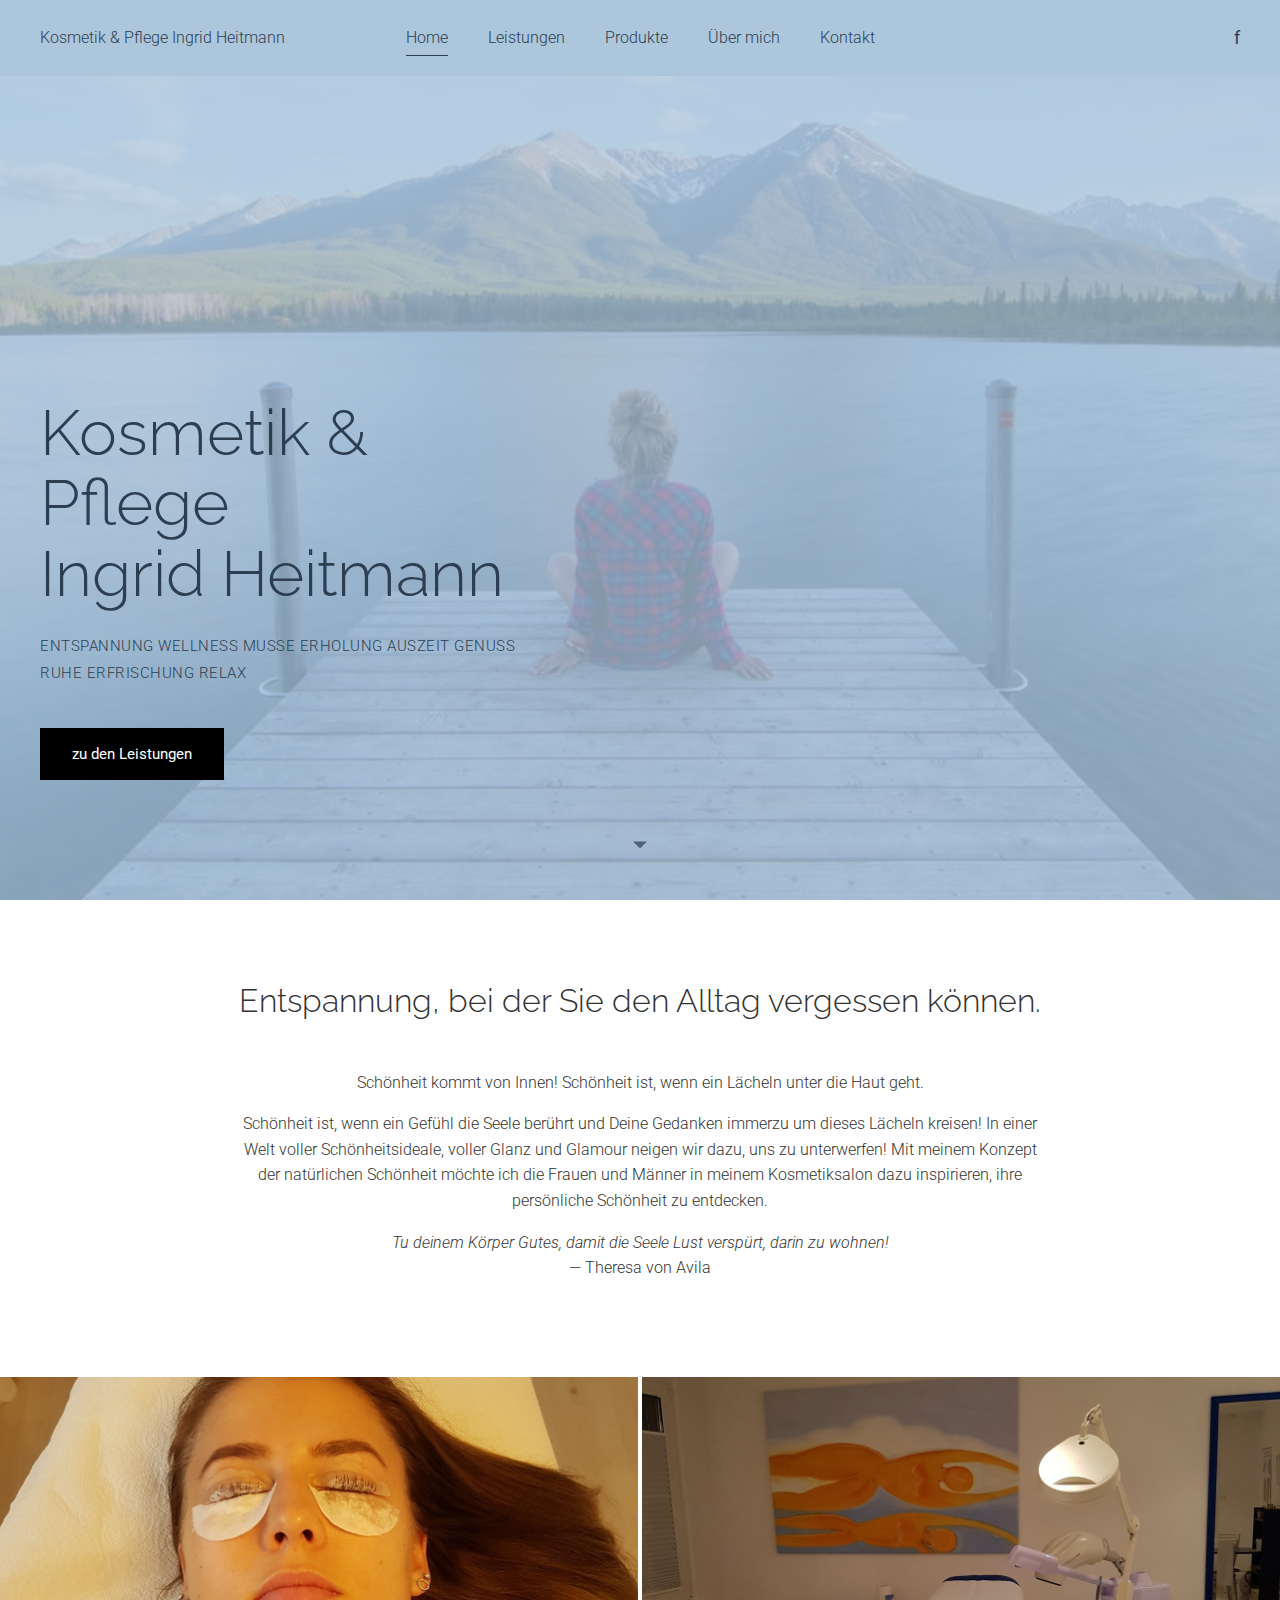
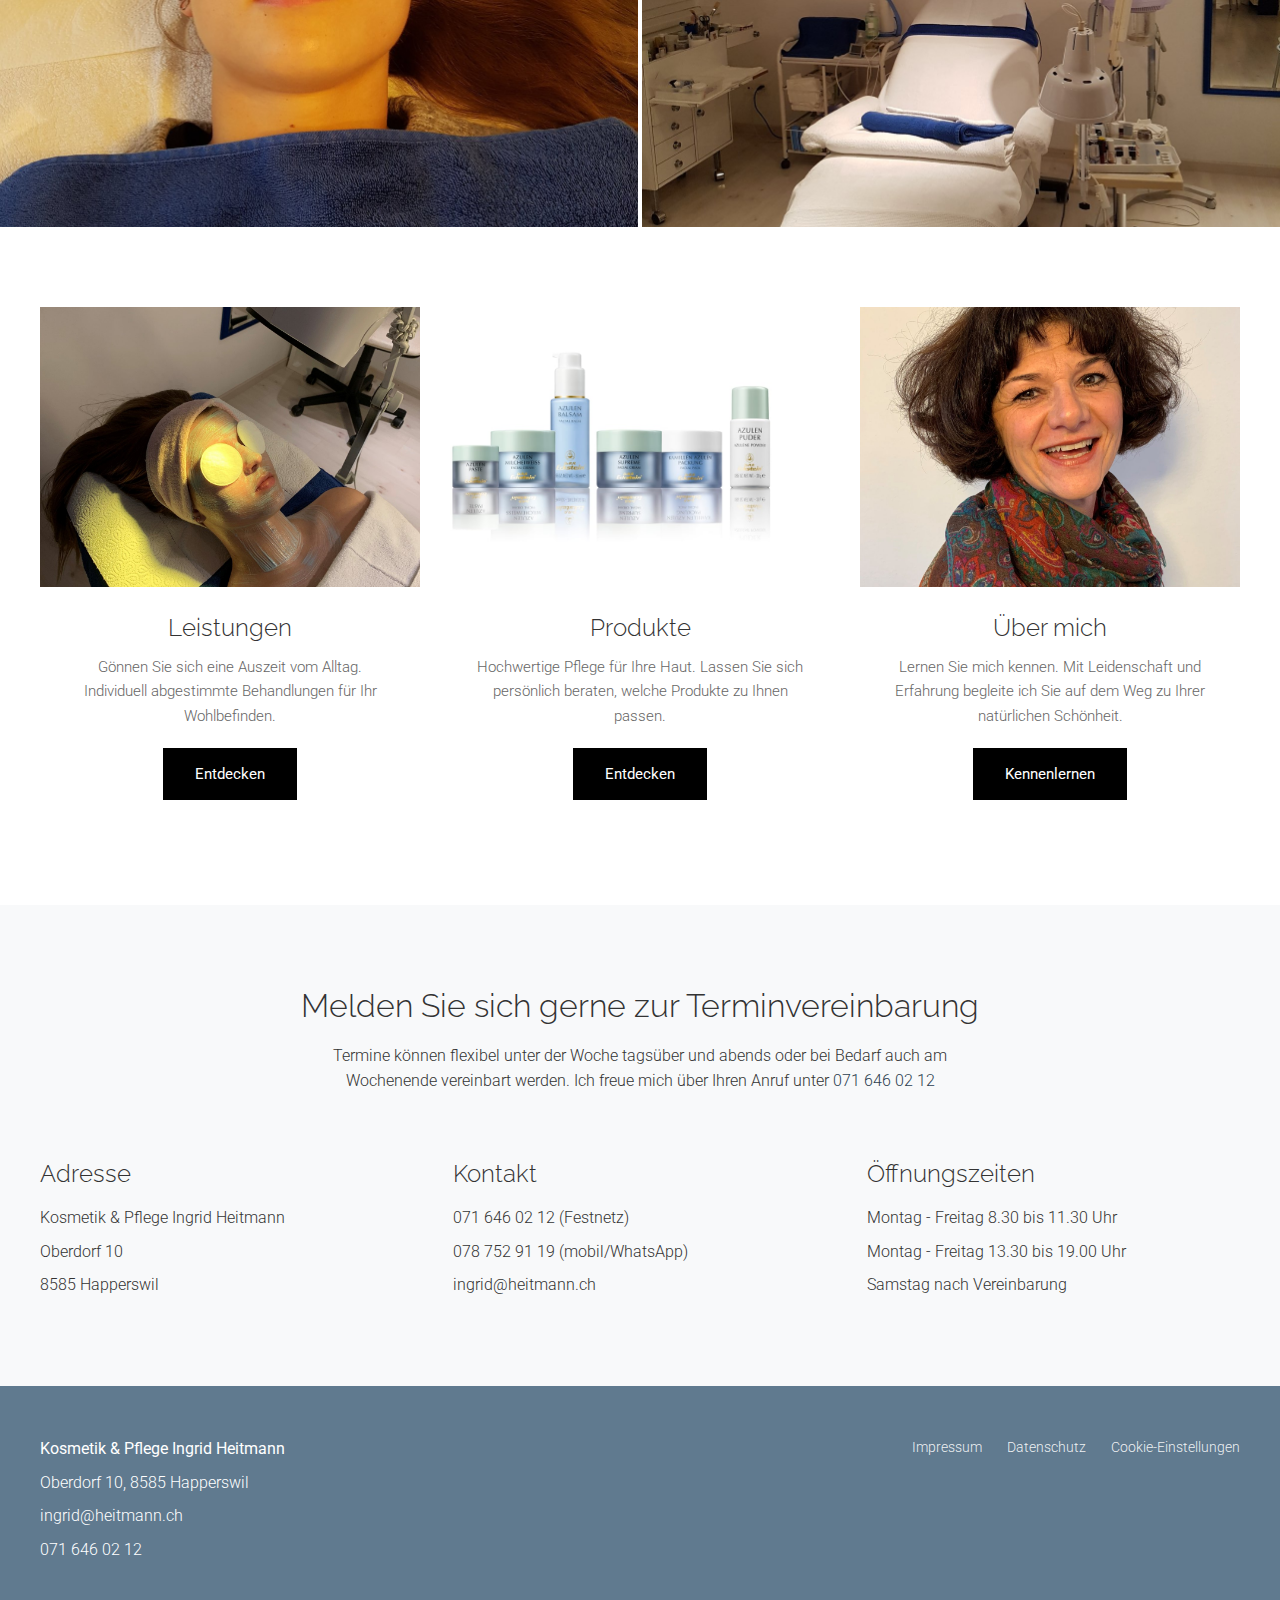
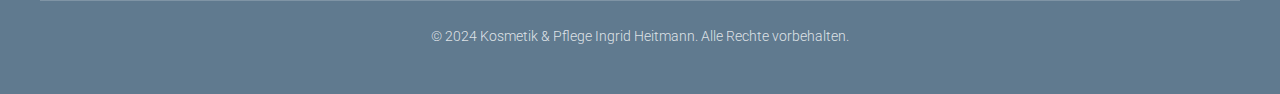
<file: index.html>
<!DOCTYPE html>
<html lang="de">
<head>
  <meta charset="utf-8">
  <meta name="viewport" content="width=device-width, initial-scale=1">
  <meta name="robots" content="index, follow">
  <title>Kosmetik & Pflege Ingrid Heitmann | Kosmetiksalon in Happerswil</title>
  <meta name="description" content="Kosmetiksalon in Happerswil: Gesichtsbehandlungen, Massagen, Manicure, Pedicure, Wimpernlifting und mehr. Gönnen Sie sich Entspannung und Wellness bei Ingrid Heitmann.">
  <link rel="canonical" href="https://www.kosmetik-heitmann.ch/">

  <!-- Geographic Meta Tags -->
  <meta name="geo.region" content="CH-TG">
  <meta name="geo.placename" content="Happerswil">
  <meta name="geo.position" content="47.5778215;9.2246057">
  <meta name="ICBM" content="47.5778215, 9.2246057">

  <!-- Open Graph / Facebook -->
  <meta property="og:type" content="website">
  <meta property="og:url" content="https://www.kosmetik-heitmann.ch/">
  <meta property="og:title" content="Kosmetik & Pflege Ingrid Heitmann | Kosmetiksalon in Happerswil">
  <meta property="og:description" content="Kosmetiksalon in Happerswil: Gesichtsbehandlungen, Massagen, Manicure, Pedicure, Wimpernlifting. Gönnen Sie sich Entspannung und Wellness.">
  <meta property="og:image" content="https://www.kosmetik-heitmann.ch/img/d0b3aad8-92c2-4fbd-a269-d68ad74f6bc4.jpg">
  <meta property="og:locale" content="de_CH">

  <!-- Favicon -->
  <link rel="icon" href="img/540d9d33-3859-42d2-b223-b35416b62882.jpg" type="image/jpeg">

  <!-- Fonts -->
  <link rel="preconnect" href="https://fonts.googleapis.com">
  <link rel="preconnect" href="https://fonts.gstatic.com" crossorigin>
  <link href="https://fonts.googleapis.com/css2?family=Raleway:wght@300;400;500&family=Roboto:wght@300;400;500&display=swap" rel="stylesheet">
  <link rel="stylesheet" href="css/style.css">

  <!-- Structured Data: LocalBusiness -->
  <script type="application/ld+json">
  {
    "@context": "https://schema.org",
    "@type": "BeautySalon",
    "name": "Kosmetik & Pflege Ingrid Heitmann",
    "image": "https://www.kosmetik-heitmann.ch/img/d0b3aad8-92c2-4fbd-a269-d68ad74f6bc4.jpg",
    "url": "https://www.kosmetik-heitmann.ch",
    "telephone": "+41 71 646 02 12",
    "email": "ingrid@heitmann.ch",
    "address": {
      "@type": "PostalAddress",
      "streetAddress": "Oberdorf 10",
      "addressLocality": "Happerswil",
      "postalCode": "8585",
      "addressCountry": "CH"
    },
    "geo": {
      "@type": "GeoCoordinates",
      "latitude": 47.5778215,
      "longitude": 9.2246057
    },
    "openingHoursSpecification": [
      {
        "@type": "OpeningHoursSpecification",
        "dayOfWeek": ["Monday", "Tuesday", "Wednesday", "Thursday", "Friday"],
        "opens": "08:30",
        "closes": "11:30"
      },
      {
        "@type": "OpeningHoursSpecification",
        "dayOfWeek": ["Monday", "Tuesday", "Wednesday", "Thursday", "Friday"],
        "opens": "13:30",
        "closes": "19:00"
      }
    ],
    "sameAs": [
      "https://www.facebook.com/ingrid.heitmann.56",
      "https://maps.app.goo.gl/4EdvSxqcYKWTmWHe7"
    ],
    "priceRange": "$$"
  }
  </script>
</head>
<body>
  <!-- Header -->
  <header class="header">
    <div class="container">
      <a href="index.html" class="logo">Kosmetik & Pflege Ingrid Heitmann</a>
      <button class="menu-toggle" aria-label="Menu">&#9776;</button>
      <nav class="nav">
        <a href="index.html" class="active">Home</a>
        <a href="leistungen.html">Leistungen</a>
        <a href="produkte.html">Produkte</a>
        <a href="ueber-mich.html">Über mich</a>
        <a href="kontakt.html">Kontakt</a>
      </nav>
      <div class="social-links">
        <a href="https://www.facebook.com/ingrid.heitmann.56" target="_blank" rel="noopener" aria-label="Facebook">f</a>
      </div>
    </div>
  </header>

  <!-- Hero Section -->
  <section class="hero">
    <img src="img/d0b3aad8-92c2-4fbd-a269-d68ad74f6bc4.jpg" alt="Kosmetiksalon Ingrid Heitmann in Happerswil - Behandlungsraum" class="hero-image">
    <div class="hero-overlay"></div>
    <div class="hero-content">
      <h1>Kosmetik &<br>Pflege<br>Ingrid Heitmann</h1>
      <p class="tagline">ENTSPANNUNG  WELLNESS  MUSSE  ERHOLUNG  AUSZEIT  GENUSS<br>RUHE  ERFRISCHUNG  RELAX</p>
      <a href="leistungen.html" class="btn">zu den Leistungen</a>
    </div>
    <a href="#intro" class="scroll-down">
      <svg viewBox="0 0 14 7" xmlns="http://www.w3.org/2000/svg">
        <polygon points="7 7 0 0 14 0" fill="currentColor"/>
      </svg>
    </a>
  </section>

  <!-- Intro Section -->
  <section id="intro" class="section">
    <div class="container">
      <div class="section-title">
        <h2>Entspannung, bei der Sie den Alltag vergessen können.</h2>
      </div>
      <div class="text-center" style="max-width: 800px; margin: 0 auto;">
        <p>Schönheit kommt von Innen! Schönheit ist, wenn ein Lächeln unter die Haut geht.</p>
        <p>Schönheit ist, wenn ein Gefühl die Seele berührt und Deine Gedanken immerzu um dieses Lächeln kreisen! In einer Welt voller Schönheitsideale, voller Glanz und Glamour neigen wir dazu, uns zu unterwerfen! Mit meinem Konzept der natürlichen Schönheit möchte ich die Frauen und Männer in meinem Kosmetiksalon dazu inspirieren, ihre persönliche Schönheit zu entdecken.</p>
        <p><em>Tu deinem Körper Gutes, damit die Seele Lust verspürt, darin zu wohnen!</em><br>— Theresa von Avila</p>
      </div>
    </div>
  </section>

  <!-- Image Gallery -->
  <section class="gallery-section">
    <div class="gallery-grid">
      <div class="gallery-item">
        <img src="img/00066236-af71-4ec3-9b24-06d943e6325f.jpg" alt="Entspannende Gesichtsbehandlung im Kosmetiksalon Happerswil">
        <div class="gallery-overlay">
          <span>Entspannung pur</span>
        </div>
      </div>
      <div class="gallery-item">
        <img src="img/2010cfb3-2f6d-4c25-a7cc-91bc7c497cb9.jpg" alt="Professionelle Kosmetik-Ausstattung für Wellness und Pflege">
        <div class="gallery-overlay">
          <span>Professionelle Ausstattung</span>
        </div>
      </div>
    </div>
  </section>

  <!-- Services Cards -->
  <section class="section">
    <div class="container">
      <div class="cards">
        <div class="card">
          <img src="img/5d45eb30-3862-4130-8a4d-7b696e88a82c.jpg" alt="Kosmetische Behandlungen und Wellness-Leistungen">
          <div class="card-content">
            <h3>Leistungen</h3>
            <p>Gönnen Sie sich eine Auszeit vom Alltag. Individuell abgestimmte Behandlungen für Ihr Wohlbefinden.</p>
            <a href="leistungen.html" class="btn">Entdecken</a>
          </div>
        </div>
        <div class="card">
          <img src="img/1454780c-6b6f-4736-a6d5-0490a50fcb3b.jpg" alt="Hochwertige Kosmetikprodukte und Pflegeprodukte">
          <div class="card-content">
            <h3>Produkte</h3>
            <p>Hochwertige Pflege für Ihre Haut. Lassen Sie sich persönlich beraten, welche Produkte zu Ihnen passen.</p>
            <a href="produkte.html" class="btn">Entdecken</a>
          </div>
        </div>
        <div class="card">
          <img src="img/69f01342-06ab-4fa9-a0c8-74df471fdcdd.jpg" alt="Ingrid Heitmann - Kosmetikerin mit langjähriger Erfahrung">
          <div class="card-content">
            <h3>Über mich</h3>
            <p>Lernen Sie mich kennen. Mit Leidenschaft und Erfahrung begleite ich Sie auf dem Weg zu Ihrer natürlichen Schönheit.</p>
            <a href="ueber-mich.html" class="btn">Kennenlernen</a>
          </div>
        </div>
      </div>
    </div>
  </section>

  <!-- Contact Info -->
  <section class="section section-light">
    <div class="container">
      <div class="section-title">
        <h2>Melden Sie sich gerne zur Terminvereinbarung</h2>
        <p style="max-width: 620px; margin: 0 auto 4rem;">Termine können flexibel unter der Woche tagsüber und abends oder bei Bedarf auch am Wochenende vereinbart werden. Ich freue mich über Ihren Anruf unter <a href="tel:+41716460212">071 646 02 12</a></p>
      </div>
      <div class="contact-info">
        <div class="contact-box">
          <h3>Adresse</h3>
          <p>Kosmetik & Pflege Ingrid Heitmann</p>
          <p>Oberdorf 10</p>
          <p>8585 Happerswil</p>
        </div>
        <div class="contact-box">
          <h3>Kontakt</h3>
          <p><a href="tel:+41716460212">071 646 02 12</a> (Festnetz)</p>
          <p><a href="tel:+41787529119">078 752 91 19</a> (mobil/WhatsApp)</p>
          <p><a href="mailto:ingrid@heitmann.ch">ingrid@heitmann.ch</a></p>
        </div>
        <div class="contact-box">
          <h3>Öffnungszeiten</h3>
          <p>Montag - Freitag 8.30 bis 11.30 Uhr</p>
          <p>Montag - Freitag 13.30 bis 19.00 Uhr</p>
          <p>Samstag nach Vereinbarung</p>
        </div>
      </div>
    </div>
  </section>

  <!-- Footer -->
  <footer class="footer">
    <div class="container">
      <div class="footer-content">
        <div class="footer-info">
          <p><strong>Kosmetik & Pflege Ingrid Heitmann</strong></p>
          <p>Oberdorf 10, 8585 Happerswil</p>
          <p><a href="mailto:ingrid@heitmann.ch">ingrid@heitmann.ch</a></p>
          <p><a href="tel:+41716460212">071 646 02 12</a></p>
        </div>
        <div class="footer-links">
          <a href="impressum.html">Impressum</a>
          <a href="datenschutz.html">Datenschutz</a>
          <a href="cookie-einstellungen.html">Cookie-Einstellungen</a>
        </div>
      </div>
      <div class="footer-bottom">
        <p>&copy; 2024 Kosmetik & Pflege Ingrid Heitmann. Alle Rechte vorbehalten.</p>
      </div>
    </div>
  </footer>

  <script>
    // Mobile menu toggle
    document.querySelector('.menu-toggle').addEventListener('click', function() {
      document.querySelector('.nav').classList.toggle('open');
    });
  </script>
</body>
</html>
</file>
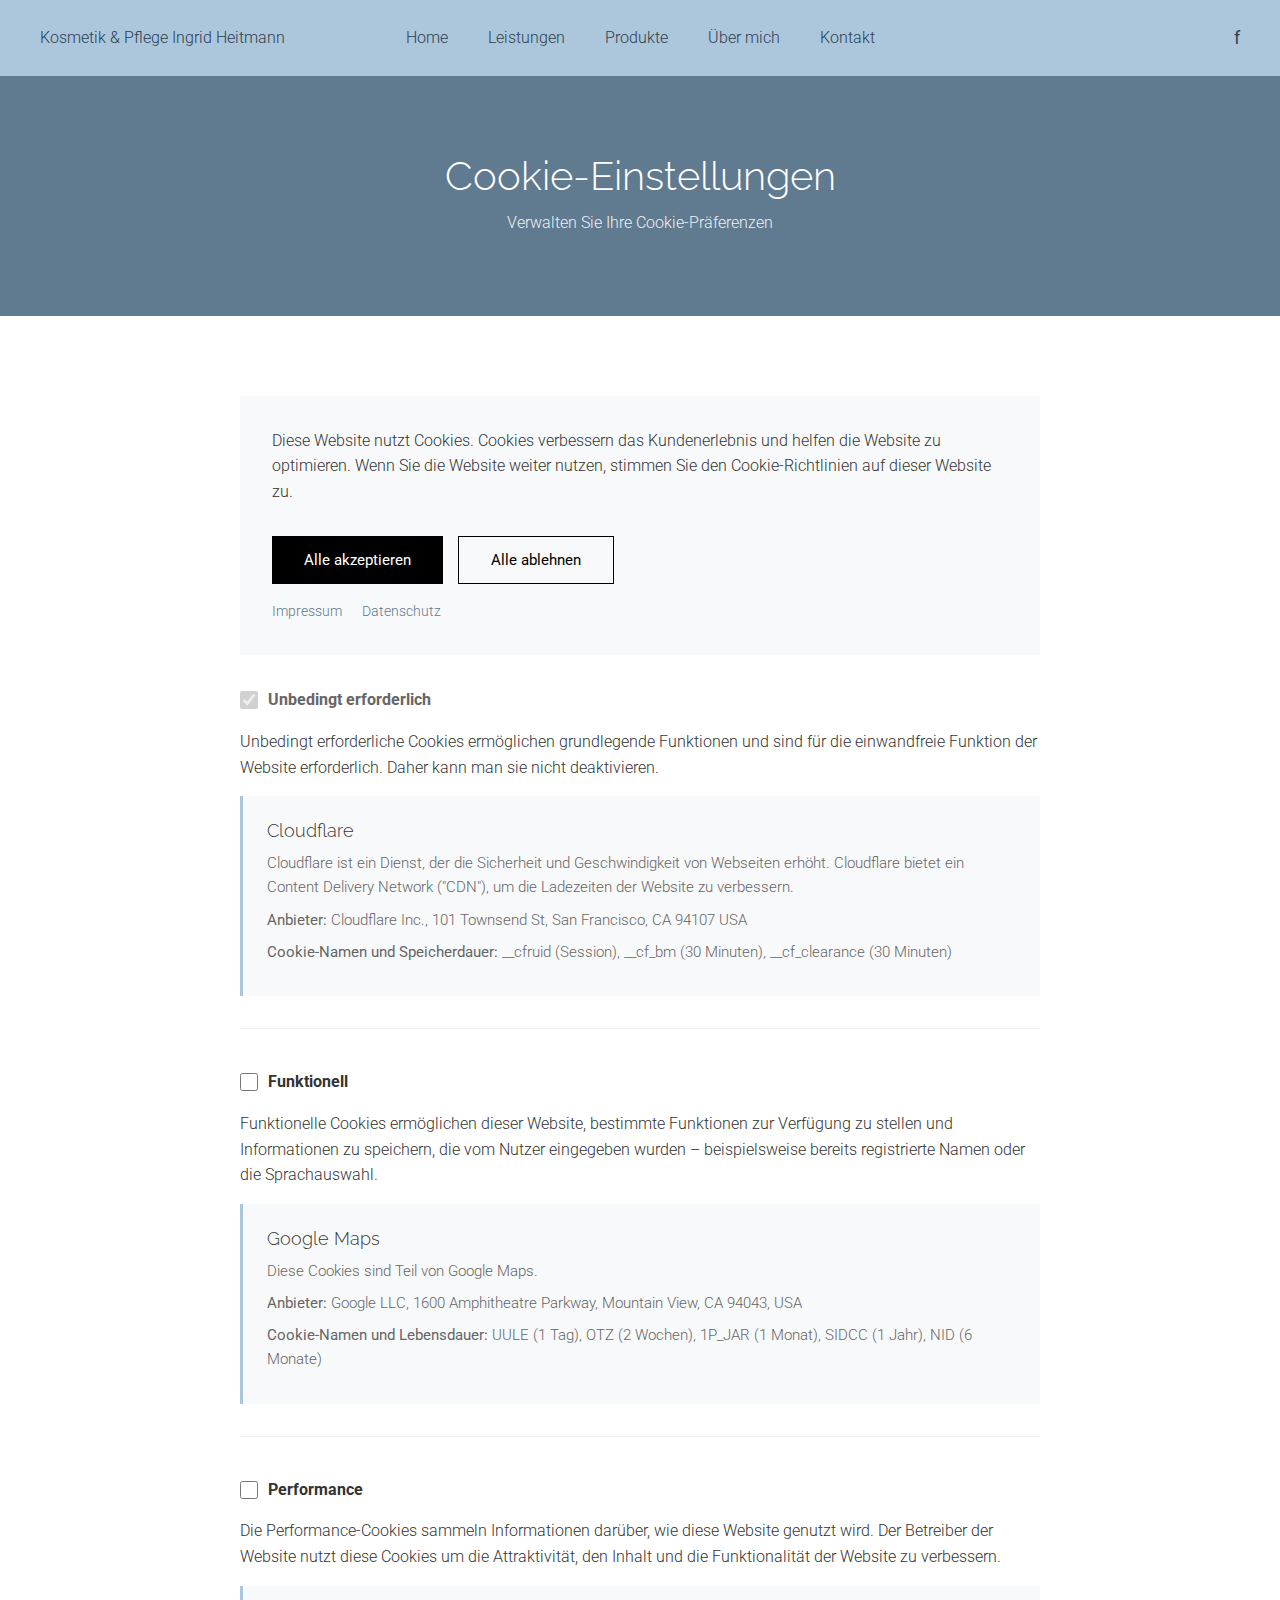
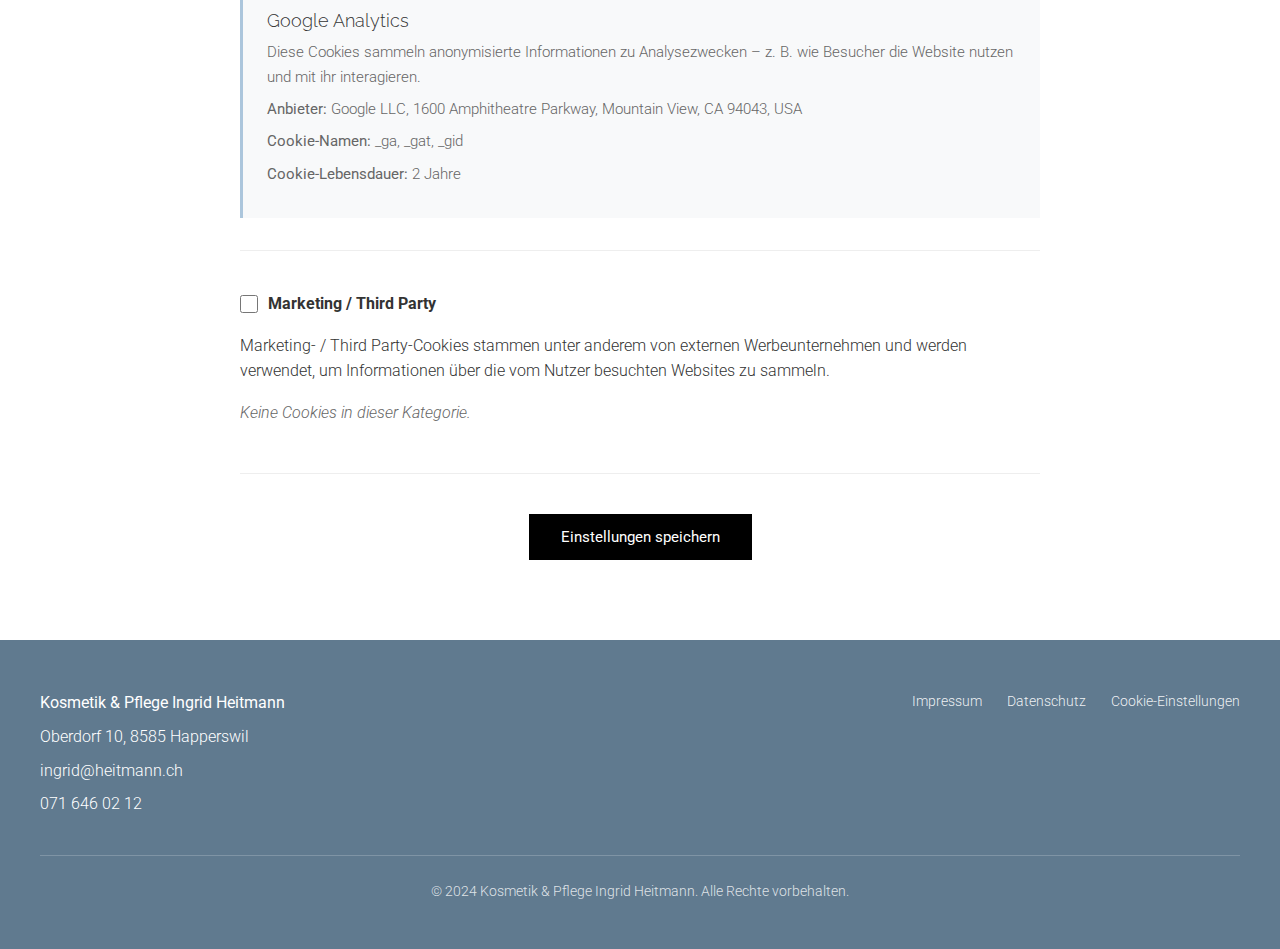
<file: cookie-einstellungen.html>
<!DOCTYPE html>
<html lang="de">
<head>
  <meta charset="utf-8">
  <meta name="viewport" content="width=device-width, initial-scale=1">
  <title>Cookie-Einstellungen | Kosmetik & Pflege Ingrid Heitmann</title>
  <meta name="description" content="Cookie-Einstellungen - Verwalten Sie Ihre Cookie-Präferenzen">
  <link rel="icon" href="img/540d9d33-3859-42d2-b223-b35416b62882.jpg" type="image/jpeg">
  <link rel="preconnect" href="https://fonts.googleapis.com">
  <link rel="preconnect" href="https://fonts.gstatic.com" crossorigin>
  <link href="https://fonts.googleapis.com/css2?family=Raleway:wght@300;400;500&family=Roboto:wght@300;400;500&display=swap" rel="stylesheet">
  <link rel="stylesheet" href="css/style.css">
  <style>
    .cookie-section {
      margin-bottom: 2.5rem;
      padding-bottom: 2rem;
      border-bottom: 1px solid #eee;
    }
    .cookie-section:last-child {
      border-bottom: none;
    }
    .cookie-section h3 {
      margin-bottom: 1rem;
      color: var(--primary-color);
    }
    .cookie-item {
      background: var(--bg-light);
      padding: 1.5rem;
      margin-top: 1rem;
      border-left: 3px solid var(--header-bg);
    }
    .cookie-item h4 {
      font-size: 1.1rem;
      margin-bottom: 0.5rem;
      display: flex;
      align-items: center;
      gap: 10px;
    }
    .cookie-item p {
      font-size: 0.95rem;
      color: var(--text-light);
      margin-bottom: 0.5rem;
    }
    .cookie-toggle {
      display: flex;
      align-items: center;
      gap: 10px;
      margin-bottom: 1rem;
    }
    .cookie-toggle input[type="checkbox"] {
      width: 18px;
      height: 18px;
      accent-color: var(--accent-color);
    }
    .cookie-toggle label {
      font-weight: 400;
      cursor: pointer;
    }
    .cookie-toggle input:disabled + label {
      color: var(--text-light);
    }
    .cookie-buttons {
      display: flex;
      gap: 15px;
      flex-wrap: wrap;
      margin-top: 2rem;
    }
    .btn-outline {
      background: transparent;
      border: 1px solid var(--black);
      color: var(--black);
    }
    .btn-outline:hover {
      background: var(--black);
      color: var(--white);
    }
    .cookie-intro {
      background: var(--bg-light);
      padding: 2rem;
      margin-bottom: 2rem;
    }
    .legal-links {
      display: flex;
      gap: 20px;
      margin-top: 1rem;
    }
    .legal-links a {
      font-size: 0.9rem;
      color: var(--accent-color);
    }
  </style>
</head>
<body>
  <!-- Header -->
  <header class="header">
    <div class="container">
      <a href="index.html" class="logo">Kosmetik & Pflege Ingrid Heitmann</a>
      <button class="menu-toggle" aria-label="Menu">&#9776;</button>
      <nav class="nav">
        <a href="index.html">Home</a>
        <a href="leistungen.html">Leistungen</a>
        <a href="produkte.html">Produkte</a>
        <a href="ueber-mich.html">Über mich</a>
        <a href="kontakt.html">Kontakt</a>
      </nav>
      <div class="social-links">
        <a href="https://www.facebook.com/ingrid.heitmann.56" target="_blank" rel="noopener" aria-label="Facebook">f</a>
      </div>
    </div>
  </header>

  <!-- Page Header -->
  <section class="page-header">
    <div class="container">
      <h1>Cookie-Einstellungen</h1>
      <p>Verwalten Sie Ihre Cookie-Präferenzen</p>
    </div>
  </section>

  <!-- Cookie Settings -->
  <section class="section">
    <div class="container">
      <div style="max-width: 800px; margin: 0 auto;">

        <div class="cookie-intro">
          <p>Diese Website nutzt Cookies. Cookies verbessern das Kundenerlebnis und helfen die Website zu optimieren. Wenn Sie die Website weiter nutzen, stimmen Sie den Cookie-Richtlinien auf dieser Website zu.</p>
          <div class="cookie-buttons">
            <button class="btn">Alle akzeptieren</button>
            <button class="btn btn-outline">Alle ablehnen</button>
          </div>
          <div class="legal-links">
            <a href="impressum.html">Impressum</a>
            <a href="datenschutz.html">Datenschutz</a>
          </div>
        </div>

        <!-- Unbedingt erforderlich -->
        <div class="cookie-section">
          <div class="cookie-toggle">
            <input type="checkbox" id="necessary" checked disabled>
            <label for="necessary"><strong>Unbedingt erforderlich</strong></label>
          </div>
          <p>Unbedingt erforderliche Cookies ermöglichen grundlegende Funktionen und sind für die einwandfreie Funktion der Website erforderlich. Daher kann man sie nicht deaktivieren.</p>

          <div class="cookie-item">
            <h4>Cloudflare</h4>
            <p>Cloudflare ist ein Dienst, der die Sicherheit und Geschwindigkeit von Webseiten erhöht. Cloudflare bietet ein Content Delivery Network ("CDN"), um die Ladezeiten der Website zu verbessern.</p>
            <p><strong>Anbieter:</strong> Cloudflare Inc., 101 Townsend St, San Francisco, CA 94107 USA</p>
            <p><strong>Cookie-Namen und Speicherdauer:</strong> __cfruid (Session), __cf_bm (30 Minuten), __cf_clearance (30 Minuten)</p>
          </div>
        </div>

        <!-- Funktionell -->
        <div class="cookie-section">
          <div class="cookie-toggle">
            <input type="checkbox" id="functional">
            <label for="functional"><strong>Funktionell</strong></label>
          </div>
          <p>Funktionelle Cookies ermöglichen dieser Website, bestimmte Funktionen zur Verfügung zu stellen und Informationen zu speichern, die vom Nutzer eingegeben wurden – beispielsweise bereits registrierte Namen oder die Sprachauswahl.</p>

          <div class="cookie-item">
            <h4>Google Maps</h4>
            <p>Diese Cookies sind Teil von Google Maps.</p>
            <p><strong>Anbieter:</strong> Google LLC, 1600 Amphitheatre Parkway, Mountain View, CA 94043, USA</p>
            <p><strong>Cookie-Namen und Lebensdauer:</strong> UULE (1 Tag), OTZ (2 Wochen), 1P_JAR (1 Monat), SIDCC (1 Jahr), NID (6 Monate)</p>
          </div>
        </div>

        <!-- Performance -->
        <div class="cookie-section">
          <div class="cookie-toggle">
            <input type="checkbox" id="performance">
            <label for="performance"><strong>Performance</strong></label>
          </div>
          <p>Die Performance-Cookies sammeln Informationen darüber, wie diese Website genutzt wird. Der Betreiber der Website nutzt diese Cookies um die Attraktivität, den Inhalt und die Funktionalität der Website zu verbessern.</p>

          <div class="cookie-item">
            <h4>Google Analytics</h4>
            <p>Diese Cookies sammeln anonymisierte Informationen zu Analysezwecken – z. B. wie Besucher die Website nutzen und mit ihr interagieren.</p>
            <p><strong>Anbieter:</strong> Google LLC, 1600 Amphitheatre Parkway, Mountain View, CA 94043, USA</p>
            <p><strong>Cookie-Namen:</strong> _ga, _gat, _gid</p>
            <p><strong>Cookie-Lebensdauer:</strong> 2 Jahre</p>
          </div>
        </div>

        <!-- Marketing -->
        <div class="cookie-section">
          <div class="cookie-toggle">
            <input type="checkbox" id="marketing">
            <label for="marketing"><strong>Marketing / Third Party</strong></label>
          </div>
          <p>Marketing- / Third Party-Cookies stammen unter anderem von externen Werbeunternehmen und werden verwendet, um Informationen über die vom Nutzer besuchten Websites zu sammeln.</p>
          <p style="color: var(--text-light); font-style: italic;">Keine Cookies in dieser Kategorie.</p>
        </div>

        <div class="cookie-buttons" style="justify-content: center;">
          <button class="btn">Einstellungen speichern</button>
        </div>

      </div>
    </div>
  </section>

  <!-- Footer -->
  <footer class="footer">
    <div class="container">
      <div class="footer-content">
        <div class="footer-info">
          <p><strong>Kosmetik & Pflege Ingrid Heitmann</strong></p>
          <p>Oberdorf 10, 8585 Happerswil</p>
          <p><a href="mailto:ingrid@heitmann.ch">ingrid@heitmann.ch</a></p>
          <p><a href="tel:+41716460212">071 646 02 12</a></p>
        </div>
        <div class="footer-links">
          <a href="impressum.html">Impressum</a>
          <a href="datenschutz.html">Datenschutz</a>
          <a href="cookie-einstellungen.html">Cookie-Einstellungen</a>
        </div>
      </div>
      <div class="footer-bottom">
        <p>&copy; 2024 Kosmetik & Pflege Ingrid Heitmann. Alle Rechte vorbehalten.</p>
      </div>
    </div>
  </footer>

  <script>
    document.querySelector('.menu-toggle').addEventListener('click', function() {
      document.querySelector('.nav').classList.toggle('open');
    });
  </script>
</body>
</html>
</file>
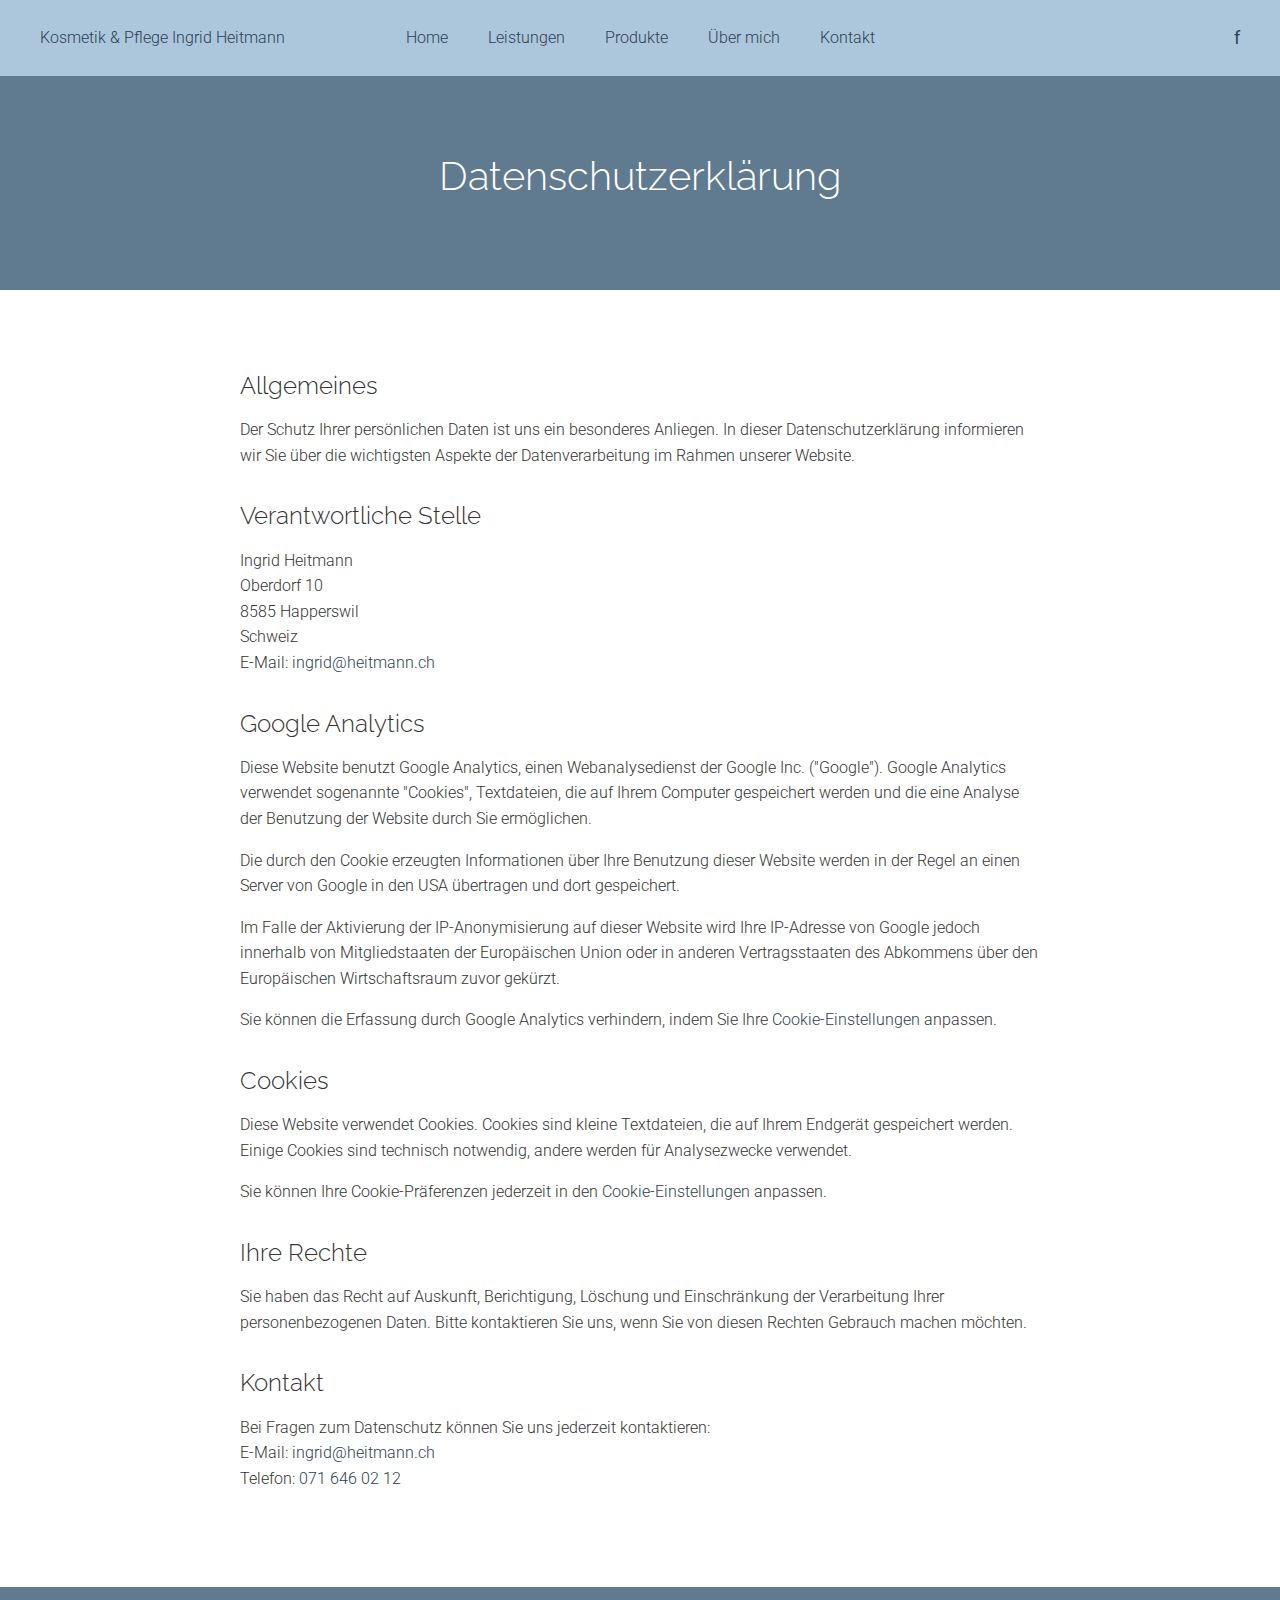
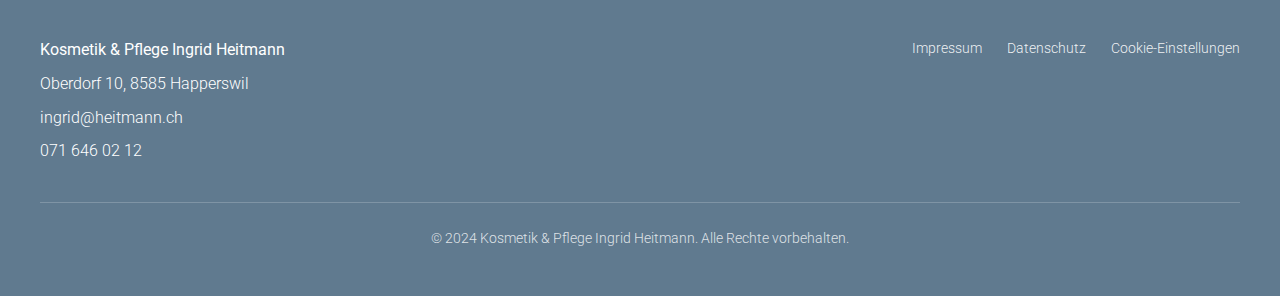
<file: datenschutz.html>
<!DOCTYPE html>
<html lang="de">
<head>
  <meta charset="utf-8">
  <meta name="viewport" content="width=device-width, initial-scale=1">
  <title>Datenschutz | Kosmetik & Pflege Ingrid Heitmann</title>
  <meta name="description" content="Datenschutzerklärung - Informationen zum Datenschutz bei Kosmetik & Pflege Ingrid Heitmann">
  <link rel="icon" href="img/540d9d33-3859-42d2-b223-b35416b62882.jpg" type="image/jpeg">
  <link rel="preconnect" href="https://fonts.googleapis.com">
  <link rel="preconnect" href="https://fonts.gstatic.com" crossorigin>
  <link href="https://fonts.googleapis.com/css2?family=Raleway:wght@300;400;500&family=Roboto:wght@300;400;500&display=swap" rel="stylesheet">
  <link rel="stylesheet" href="css/style.css">
</head>
<body>
  <!-- Header -->
  <header class="header">
    <div class="container">
      <a href="index.html" class="logo">Kosmetik & Pflege Ingrid Heitmann</a>
      <button class="menu-toggle" aria-label="Menu">&#9776;</button>
      <nav class="nav">
        <a href="index.html">Home</a>
        <a href="leistungen.html">Leistungen</a>
        <a href="produkte.html">Produkte</a>
        <a href="ueber-mich.html">Über mich</a>
        <a href="kontakt.html">Kontakt</a>
      </nav>
      <div class="social-links">
        <a href="https://www.facebook.com/ingrid.heitmann.56" target="_blank" rel="noopener" aria-label="Facebook">f</a>
      </div>
    </div>
  </header>

  <!-- Page Header -->
  <section class="page-header">
    <div class="container">
      <h1>Datenschutzerklärung</h1>
    </div>
  </section>

  <!-- Content -->
  <section class="section">
    <div class="container">
      <div style="max-width: 800px; margin: 0 auto;">

        <h3>Allgemeines</h3>
        <p>Der Schutz Ihrer persönlichen Daten ist uns ein besonderes Anliegen. In dieser Datenschutzerklärung informieren wir Sie über die wichtigsten Aspekte der Datenverarbeitung im Rahmen unserer Website.</p>

        <h3 style="margin-top: 2rem;">Verantwortliche Stelle</h3>
        <p>Ingrid Heitmann<br>
        Oberdorf 10<br>
        8585 Happerswil<br>
        Schweiz<br>
        E-Mail: <a href="mailto:ingrid@heitmann.ch">ingrid@heitmann.ch</a></p>

        <h3 style="margin-top: 2rem;">Google Analytics</h3>
        <p>Diese Website benutzt Google Analytics, einen Webanalysedienst der Google Inc. ("Google"). Google Analytics verwendet sogenannte "Cookies", Textdateien, die auf Ihrem Computer gespeichert werden und die eine Analyse der Benutzung der Website durch Sie ermöglichen.</p>
        <p>Die durch den Cookie erzeugten Informationen über Ihre Benutzung dieser Website werden in der Regel an einen Server von Google in den USA übertragen und dort gespeichert.</p>
        <p>Im Falle der Aktivierung der IP-Anonymisierung auf dieser Website wird Ihre IP-Adresse von Google jedoch innerhalb von Mitgliedstaaten der Europäischen Union oder in anderen Vertragsstaaten des Abkommens über den Europäischen Wirtschaftsraum zuvor gekürzt.</p>
        <p>Sie können die Erfassung durch Google Analytics verhindern, indem Sie Ihre <a href="cookie-einstellungen.html">Cookie-Einstellungen</a> anpassen.</p>

        <h3 style="margin-top: 2rem;">Cookies</h3>
        <p>Diese Website verwendet Cookies. Cookies sind kleine Textdateien, die auf Ihrem Endgerät gespeichert werden. Einige Cookies sind technisch notwendig, andere werden für Analysezwecke verwendet.</p>
        <p>Sie können Ihre Cookie-Präferenzen jederzeit in den <a href="cookie-einstellungen.html">Cookie-Einstellungen</a> anpassen.</p>

        <h3 style="margin-top: 2rem;">Ihre Rechte</h3>
        <p>Sie haben das Recht auf Auskunft, Berichtigung, Löschung und Einschränkung der Verarbeitung Ihrer personenbezogenen Daten. Bitte kontaktieren Sie uns, wenn Sie von diesen Rechten Gebrauch machen möchten.</p>

        <h3 style="margin-top: 2rem;">Kontakt</h3>
        <p>Bei Fragen zum Datenschutz können Sie uns jederzeit kontaktieren:<br>
        E-Mail: <a href="mailto:ingrid@heitmann.ch">ingrid@heitmann.ch</a><br>
        Telefon: <a href="tel:+41716460212">071 646 02 12</a></p>

      </div>
    </div>
  </section>

  <!-- Footer -->
  <footer class="footer">
    <div class="container">
      <div class="footer-content">
        <div class="footer-info">
          <p><strong>Kosmetik & Pflege Ingrid Heitmann</strong></p>
          <p>Oberdorf 10, 8585 Happerswil</p>
          <p><a href="mailto:ingrid@heitmann.ch">ingrid@heitmann.ch</a></p>
          <p><a href="tel:+41716460212">071 646 02 12</a></p>
        </div>
        <div class="footer-links">
          <a href="impressum.html">Impressum</a>
          <a href="datenschutz.html">Datenschutz</a>
          <a href="cookie-einstellungen.html">Cookie-Einstellungen</a>
        </div>
      </div>
      <div class="footer-bottom">
        <p>&copy; 2024 Kosmetik & Pflege Ingrid Heitmann. Alle Rechte vorbehalten.</p>
      </div>
    </div>
  </footer>

  <script>
    document.querySelector('.menu-toggle').addEventListener('click', function() {
      document.querySelector('.nav').classList.toggle('open');
    });
  </script>
</body>
</html>
</file>
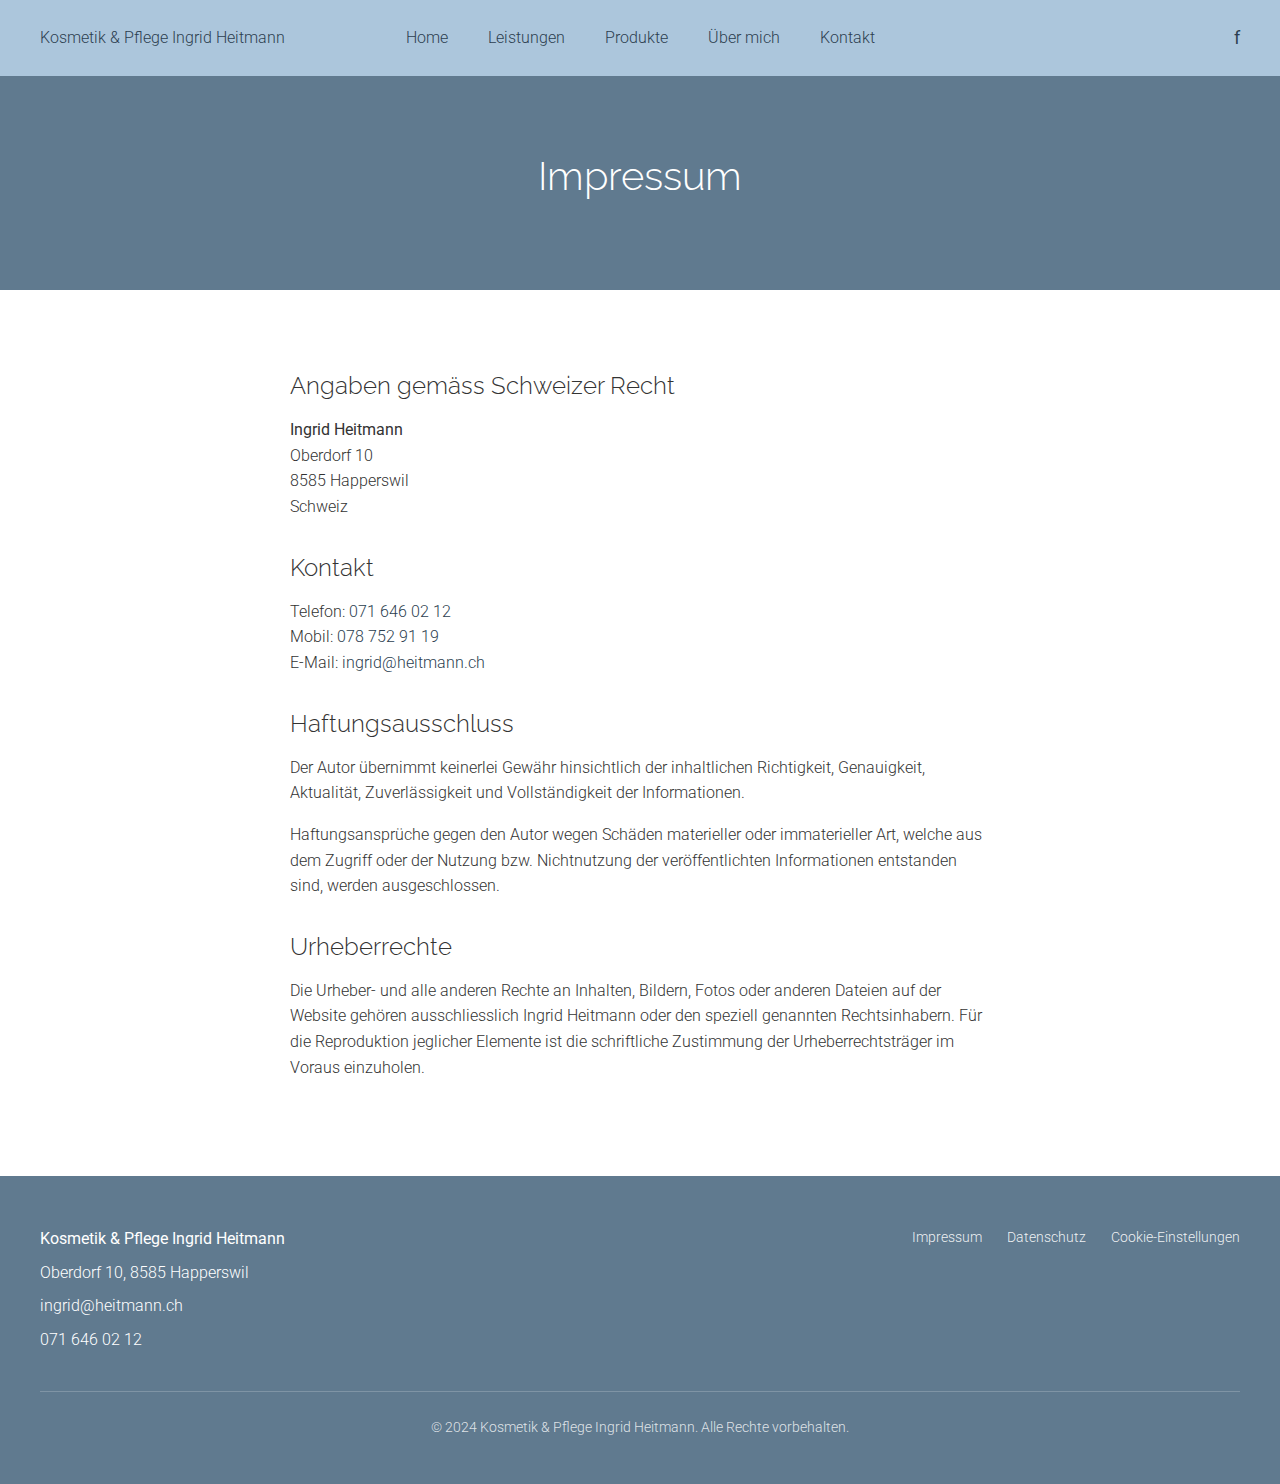
<file: impressum.html>
<!DOCTYPE html>
<html lang="de">
<head>
  <meta charset="utf-8">
  <meta name="viewport" content="width=device-width, initial-scale=1">
  <title>Impressum | Kosmetik & Pflege Ingrid Heitmann</title>
  <meta name="description" content="Impressum - Ingrid Heitmann, Oberdorf 10, 8585 Happerswil, Schweiz">
  <link rel="icon" href="img/540d9d33-3859-42d2-b223-b35416b62882.jpg" type="image/jpeg">
  <link rel="preconnect" href="https://fonts.googleapis.com">
  <link rel="preconnect" href="https://fonts.gstatic.com" crossorigin>
  <link href="https://fonts.googleapis.com/css2?family=Raleway:wght@300;400;500&family=Roboto:wght@300;400;500&display=swap" rel="stylesheet">
  <link rel="stylesheet" href="css/style.css">
</head>
<body>
  <!-- Header -->
  <header class="header">
    <div class="container">
      <a href="index.html" class="logo">Kosmetik & Pflege Ingrid Heitmann</a>
      <button class="menu-toggle" aria-label="Menu">&#9776;</button>
      <nav class="nav">
        <a href="index.html">Home</a>
        <a href="leistungen.html">Leistungen</a>
        <a href="produkte.html">Produkte</a>
        <a href="ueber-mich.html">Über mich</a>
        <a href="kontakt.html">Kontakt</a>
      </nav>
      <div class="social-links">
        <a href="https://www.facebook.com/ingrid.heitmann.56" target="_blank" rel="noopener" aria-label="Facebook">f</a>
      </div>
    </div>
  </header>

  <!-- Page Header -->
  <section class="page-header">
    <div class="container">
      <h1>Impressum</h1>
    </div>
  </section>

  <!-- Content -->
  <section class="section">
    <div class="container">
      <div style="max-width: 700px; margin: 0 auto;">
        <h3>Angaben gemäss Schweizer Recht</h3>

        <p><strong>Ingrid Heitmann</strong><br>
        Oberdorf 10<br>
        8585 Happerswil<br>
        Schweiz</p>

        <h3 style="margin-top: 2rem;">Kontakt</h3>
        <p>
          Telefon: <a href="tel:+41716460212">071 646 02 12</a><br>
          Mobil: <a href="tel:+41787529119">078 752 91 19</a><br>
          E-Mail: <a href="mailto:ingrid@heitmann.ch">ingrid@heitmann.ch</a>
        </p>

        <h3 style="margin-top: 2rem;">Haftungsausschluss</h3>
        <p>Der Autor übernimmt keinerlei Gewähr hinsichtlich der inhaltlichen Richtigkeit, Genauigkeit, Aktualität, Zuverlässigkeit und Vollständigkeit der Informationen.</p>
        <p>Haftungsansprüche gegen den Autor wegen Schäden materieller oder immaterieller Art, welche aus dem Zugriff oder der Nutzung bzw. Nichtnutzung der veröffentlichten Informationen entstanden sind, werden ausgeschlossen.</p>

        <h3 style="margin-top: 2rem;">Urheberrechte</h3>
        <p>Die Urheber- und alle anderen Rechte an Inhalten, Bildern, Fotos oder anderen Dateien auf der Website gehören ausschliesslich Ingrid Heitmann oder den speziell genannten Rechtsinhabern. Für die Reproduktion jeglicher Elemente ist die schriftliche Zustimmung der Urheberrechtsträger im Voraus einzuholen.</p>
      </div>
    </div>
  </section>

  <!-- Footer -->
  <footer class="footer">
    <div class="container">
      <div class="footer-content">
        <div class="footer-info">
          <p><strong>Kosmetik & Pflege Ingrid Heitmann</strong></p>
          <p>Oberdorf 10, 8585 Happerswil</p>
          <p><a href="mailto:ingrid@heitmann.ch">ingrid@heitmann.ch</a></p>
          <p><a href="tel:+41716460212">071 646 02 12</a></p>
        </div>
        <div class="footer-links">
          <a href="impressum.html">Impressum</a>
          <a href="datenschutz.html">Datenschutz</a>
          <a href="cookie-einstellungen.html">Cookie-Einstellungen</a>
        </div>
      </div>
      <div class="footer-bottom">
        <p>&copy; 2024 Kosmetik & Pflege Ingrid Heitmann. Alle Rechte vorbehalten.</p>
      </div>
    </div>
  </footer>

  <script>
    document.querySelector('.menu-toggle').addEventListener('click', function() {
      document.querySelector('.nav').classList.toggle('open');
    });
  </script>
</body>
</html>
</file>
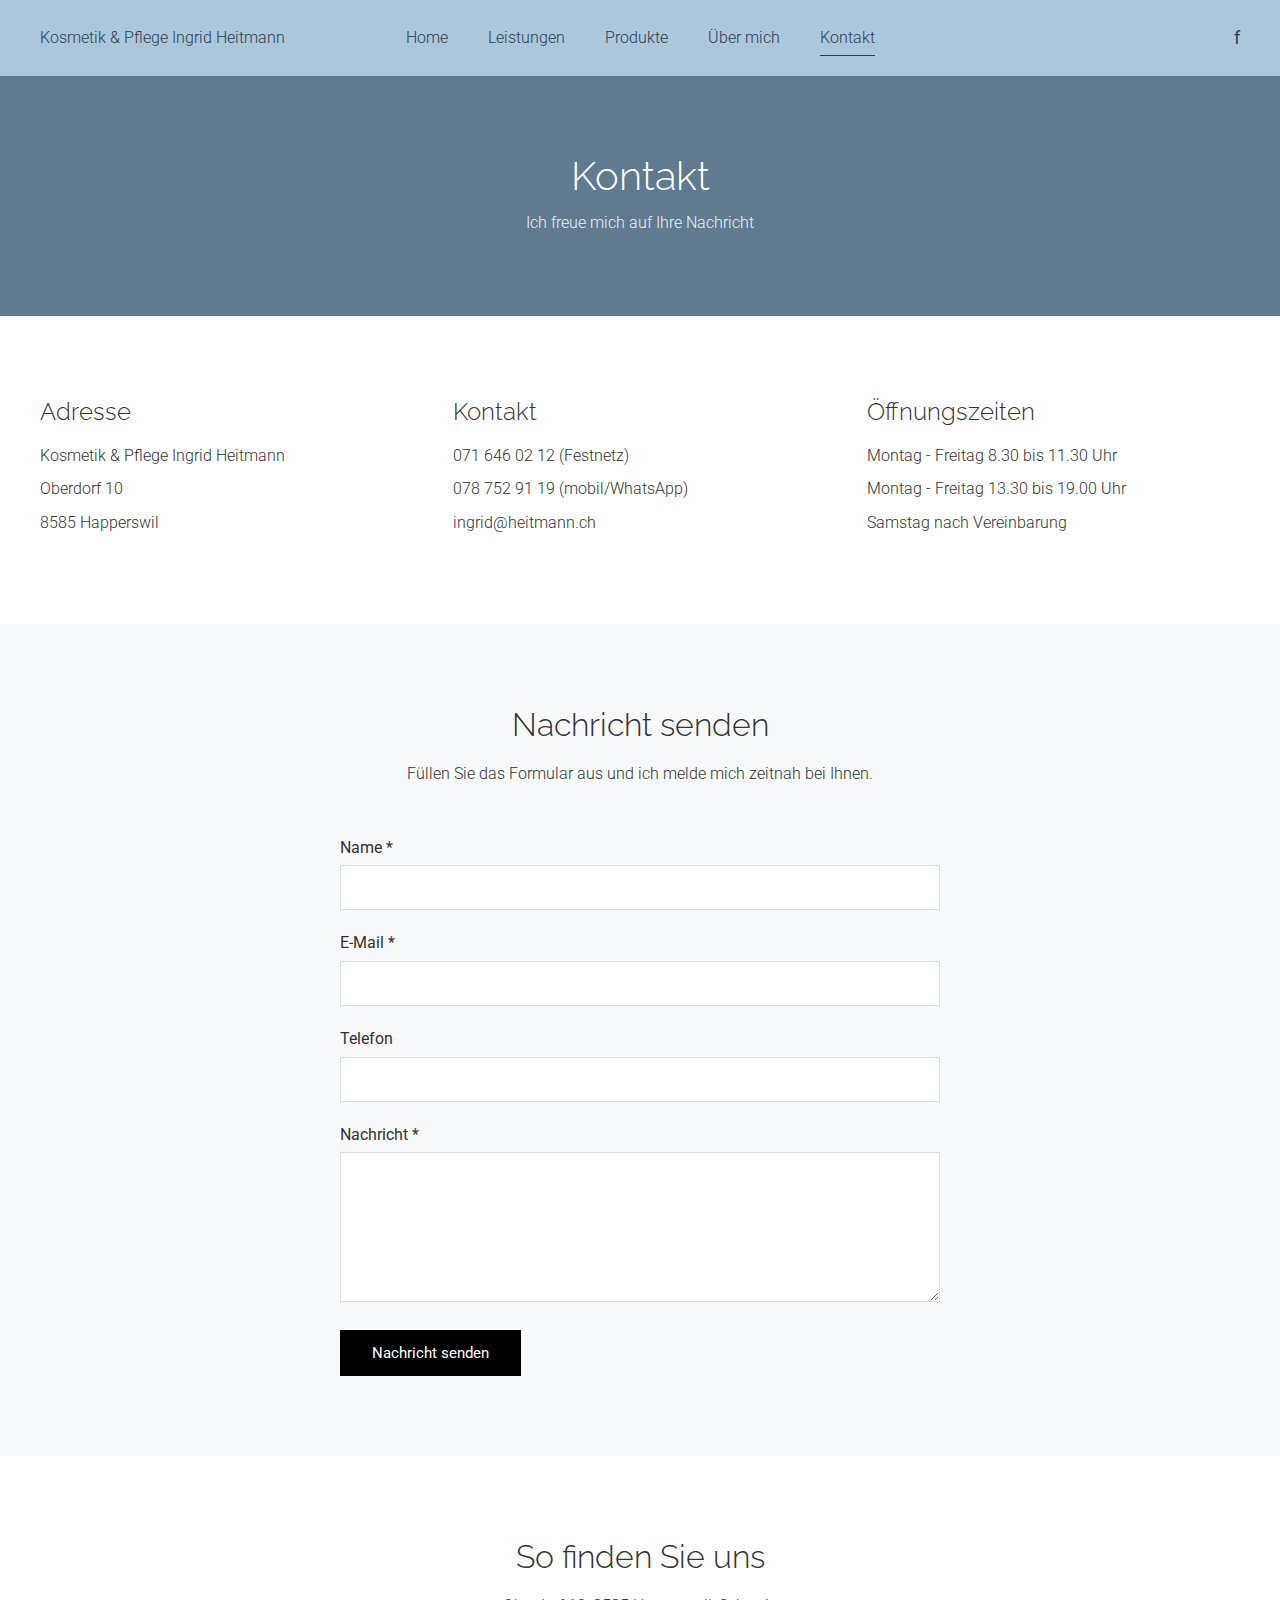
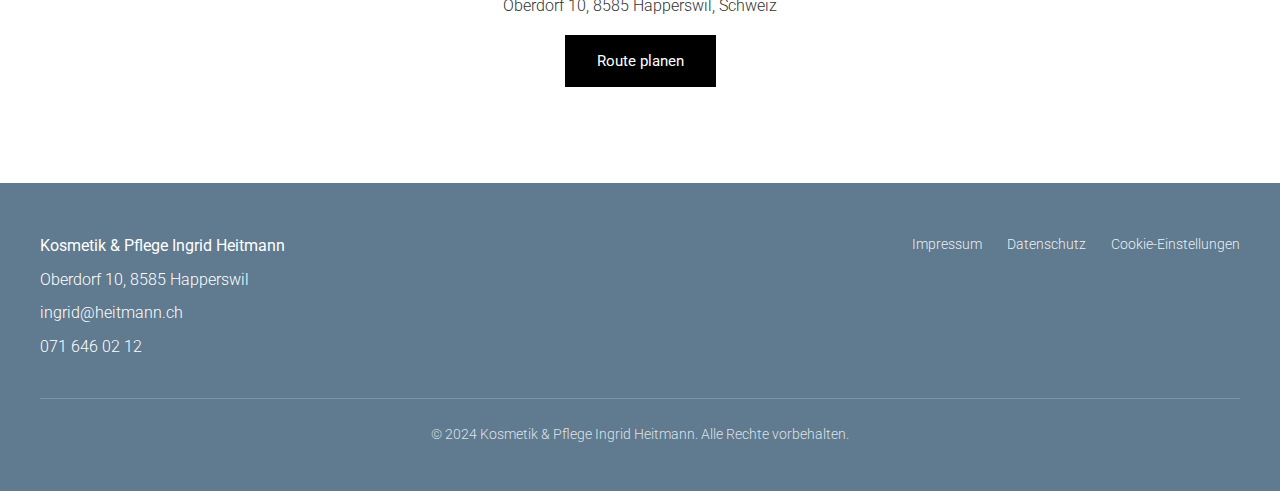
<file: kontakt.html>
<!DOCTYPE html>
<html lang="de">
<head>
  <meta charset="utf-8">
  <meta name="viewport" content="width=device-width, initial-scale=1">
  <meta name="robots" content="index, follow">
  <title>Kontakt | Kosmetik & Pflege Ingrid Heitmann</title>
  <meta name="description" content="Kontaktieren Sie Kosmetik & Pflege Ingrid Heitmann in Happerswil. Termin vereinbaren unter 071 646 02 12. Oberdorf 10, 8585 Happerswil.">
  <link rel="canonical" href="https://www.kosmetik-heitmann.ch/kontakt.html">

  <!-- Open Graph -->
  <meta property="og:type" content="website">
  <meta property="og:url" content="https://www.kosmetik-heitmann.ch/kontakt.html">
  <meta property="og:title" content="Kontakt | Kosmetik & Pflege Ingrid Heitmann">
  <meta property="og:description" content="Termin vereinbaren unter 071 646 02 12. Oberdorf 10, 8585 Happerswil.">
  <meta property="og:locale" content="de_CH">

  <!-- Favicon & Fonts -->
  <link rel="icon" href="img/540d9d33-3859-42d2-b223-b35416b62882.jpg" type="image/jpeg">
  <link rel="preconnect" href="https://fonts.googleapis.com">
  <link rel="preconnect" href="https://fonts.gstatic.com" crossorigin>
  <link href="https://fonts.googleapis.com/css2?family=Raleway:wght@300;400;500&family=Roboto:wght@300;400;500&display=swap" rel="stylesheet">
  <link rel="stylesheet" href="css/style.css">

  <!-- Structured Data: ContactPage -->
  <script type="application/ld+json">
  {
    "@context": "https://schema.org",
    "@type": "ContactPage",
    "name": "Kontakt - Kosmetik & Pflege Ingrid Heitmann",
    "description": "Kontaktseite für Terminvereinbarungen",
    "mainEntity": {
      "@type": "BeautySalon",
      "name": "Kosmetik & Pflege Ingrid Heitmann",
      "url": "https://www.kosmetik-heitmann.ch",
      "telephone": "+41 71 646 02 12",
      "email": "ingrid@heitmann.ch",
      "address": {
        "@type": "PostalAddress",
        "streetAddress": "Oberdorf 10",
        "addressLocality": "Happerswil",
        "postalCode": "8585",
        "addressCountry": "CH"
      },
      "geo": {
        "@type": "GeoCoordinates",
        "latitude": 47.5778215,
        "longitude": 9.2246057
      },
      "openingHoursSpecification": [
        {
          "@type": "OpeningHoursSpecification",
          "dayOfWeek": ["Monday", "Tuesday", "Wednesday", "Thursday", "Friday"],
          "opens": "08:30",
          "closes": "11:30"
        },
        {
          "@type": "OpeningHoursSpecification",
          "dayOfWeek": ["Monday", "Tuesday", "Wednesday", "Thursday", "Friday"],
          "opens": "13:30",
          "closes": "19:00"
        }
      ],
      "contactPoint": {
        "@type": "ContactPoint",
        "telephone": "+41 71 646 02 12",
        "contactType": "reservations",
        "availableLanguage": ["German"]
      }
    }
  }
  </script>
</head>
<body>
  <!-- Header -->
  <header class="header">
    <div class="container">
      <a href="index.html" class="logo">Kosmetik & Pflege Ingrid Heitmann</a>
      <button class="menu-toggle" aria-label="Menu">&#9776;</button>
      <nav class="nav">
        <a href="index.html">Home</a>
        <a href="leistungen.html">Leistungen</a>
        <a href="produkte.html">Produkte</a>
        <a href="ueber-mich.html">Über mich</a>
        <a href="kontakt.html" class="active">Kontakt</a>
      </nav>
      <div class="social-links">
        <a href="https://www.facebook.com/ingrid.heitmann.56" target="_blank" rel="noopener" aria-label="Facebook">f</a>
      </div>
    </div>
  </header>

  <!-- Page Header -->
  <section class="page-header">
    <div class="container">
      <h1>Kontakt</h1>
      <p>Ich freue mich auf Ihre Nachricht</p>
    </div>
  </section>

  <!-- Contact Info -->
  <section class="section">
    <div class="container">
      <div class="contact-info">
        <div class="contact-box">
          <h3>Adresse</h3>
          <p>Kosmetik & Pflege Ingrid Heitmann</p>
          <p>Oberdorf 10</p>
          <p>8585 Happerswil</p>
        </div>
        <div class="contact-box">
          <h3>Kontakt</h3>
          <p><a href="tel:+41716460212">071 646 02 12</a> (Festnetz)</p>
          <p><a href="tel:+41787529119">078 752 91 19</a> (mobil/WhatsApp)</p>
          <p><a href="mailto:ingrid@heitmann.ch">ingrid@heitmann.ch</a></p>
        </div>
        <div class="contact-box">
          <h3>Öffnungszeiten</h3>
          <p>Montag - Freitag 8.30 bis 11.30 Uhr</p>
          <p>Montag - Freitag 13.30 bis 19.00 Uhr</p>
          <p>Samstag nach Vereinbarung</p>
        </div>
      </div>
    </div>
  </section>

  <!-- Contact Form -->
  <section class="section section-light">
    <div class="container">
      <div class="section-title">
        <h2>Nachricht senden</h2>
        <p>Füllen Sie das Formular aus und ich melde mich zeitnah bei Ihnen.</p>
      </div>
      <form class="contact-form" action="mailto:ingrid@heitmann.ch" method="post" enctype="text/plain">
        <div class="form-group">
          <label for="name">Name *</label>
          <input type="text" id="name" name="name" required>
        </div>
        <div class="form-group">
          <label for="email">E-Mail *</label>
          <input type="email" id="email" name="email" required>
        </div>
        <div class="form-group">
          <label for="phone">Telefon</label>
          <input type="tel" id="phone" name="phone">
        </div>
        <div class="form-group">
          <label for="message">Nachricht *</label>
          <textarea id="message" name="message" required></textarea>
        </div>
        <button type="submit" class="btn">Nachricht senden</button>
      </form>
    </div>
  </section>

  <!-- Map Section (placeholder) -->
  <section class="section">
    <div class="container text-center">
      <h2>So finden Sie uns</h2>
      <p>Oberdorf 10, 8585 Happerswil, Schweiz</p>
      <p style="margin-top: 1rem;"><a href="https://maps.app.goo.gl/4EdvSxqcYKWTmWHe7" target="_blank" rel="noopener" class="btn">Route planen</a></p>
    </div>
  </section>

  <!-- Footer -->
  <footer class="footer">
    <div class="container">
      <div class="footer-content">
        <div class="footer-info">
          <p><strong>Kosmetik & Pflege Ingrid Heitmann</strong></p>
          <p>Oberdorf 10, 8585 Happerswil</p>
          <p><a href="mailto:ingrid@heitmann.ch">ingrid@heitmann.ch</a></p>
          <p><a href="tel:+41716460212">071 646 02 12</a></p>
        </div>
        <div class="footer-links">
          <a href="impressum.html">Impressum</a>
          <a href="datenschutz.html">Datenschutz</a>
          <a href="cookie-einstellungen.html">Cookie-Einstellungen</a>
        </div>
      </div>
      <div class="footer-bottom">
        <p>&copy; 2024 Kosmetik & Pflege Ingrid Heitmann. Alle Rechte vorbehalten.</p>
      </div>
    </div>
  </footer>

  <script>
    document.querySelector('.menu-toggle').addEventListener('click', function() {
      document.querySelector('.nav').classList.toggle('open');
    });
  </script>
</body>
</html>
</file>
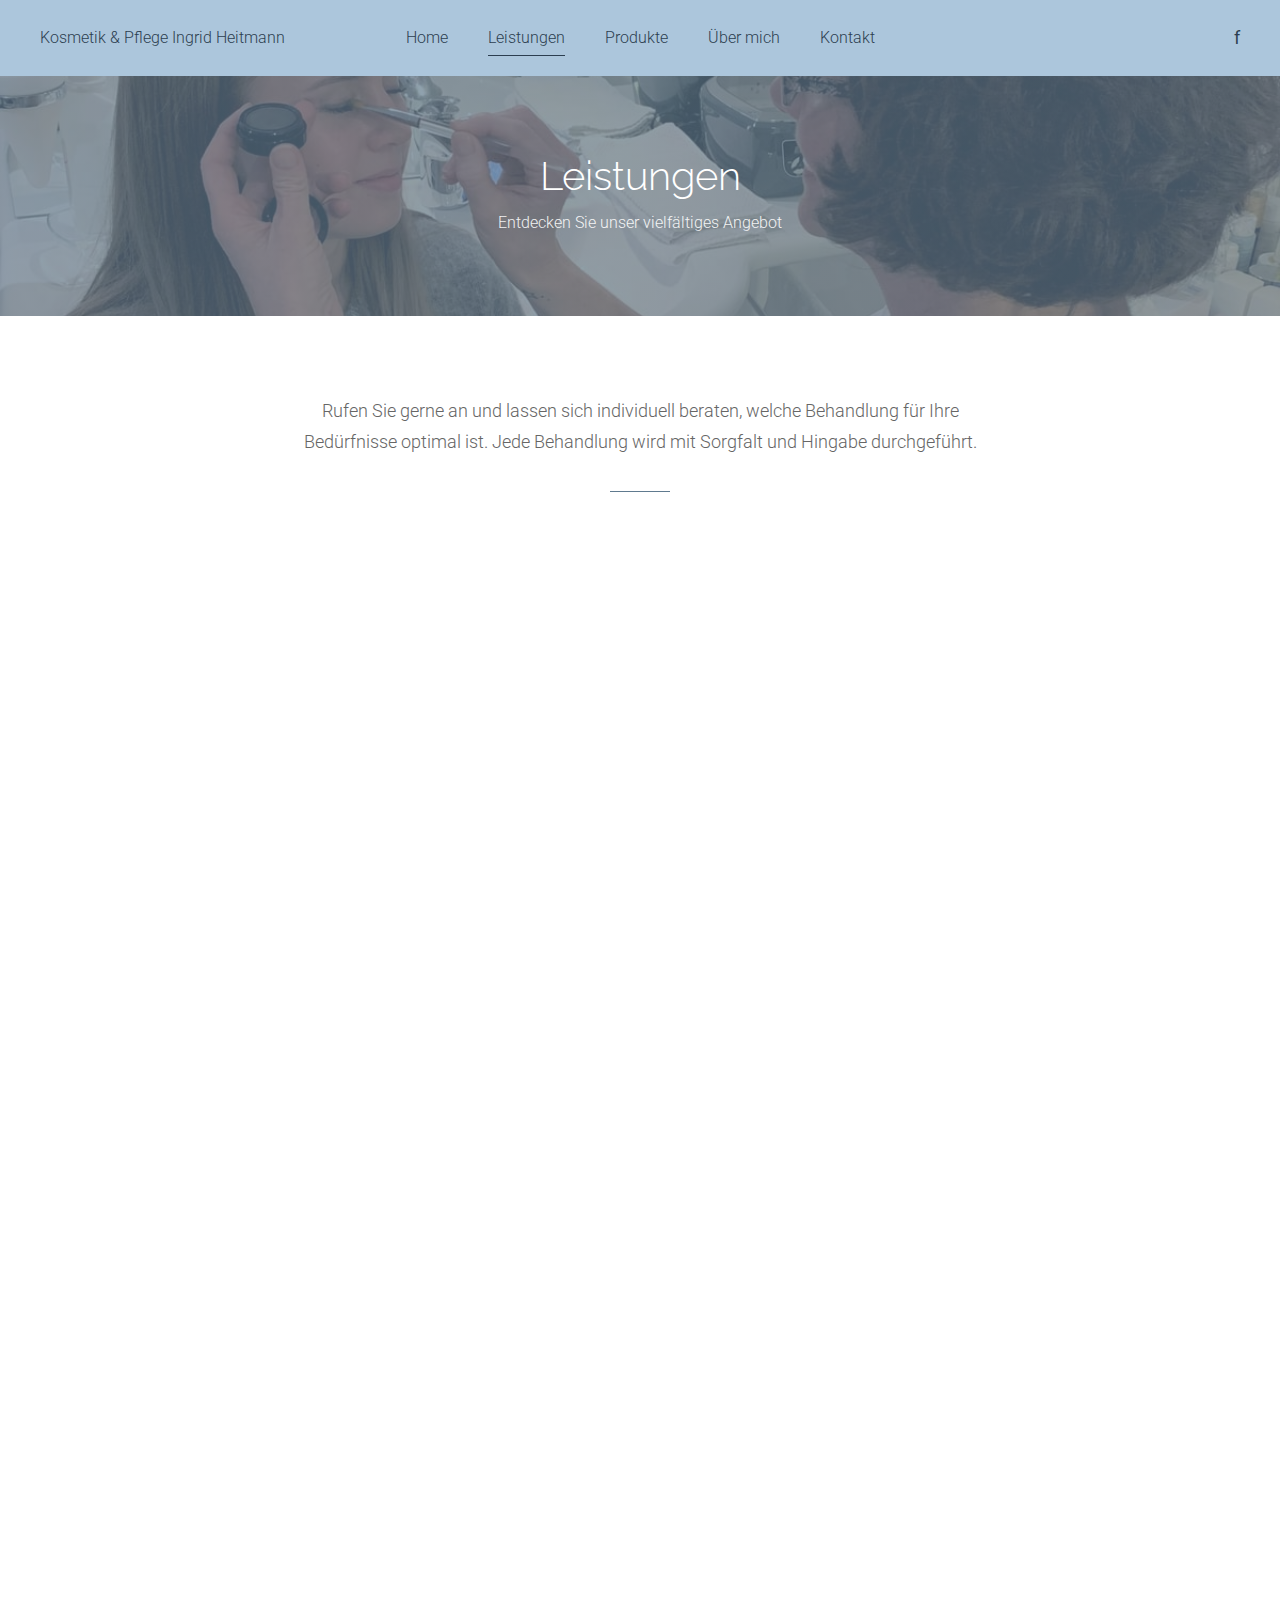
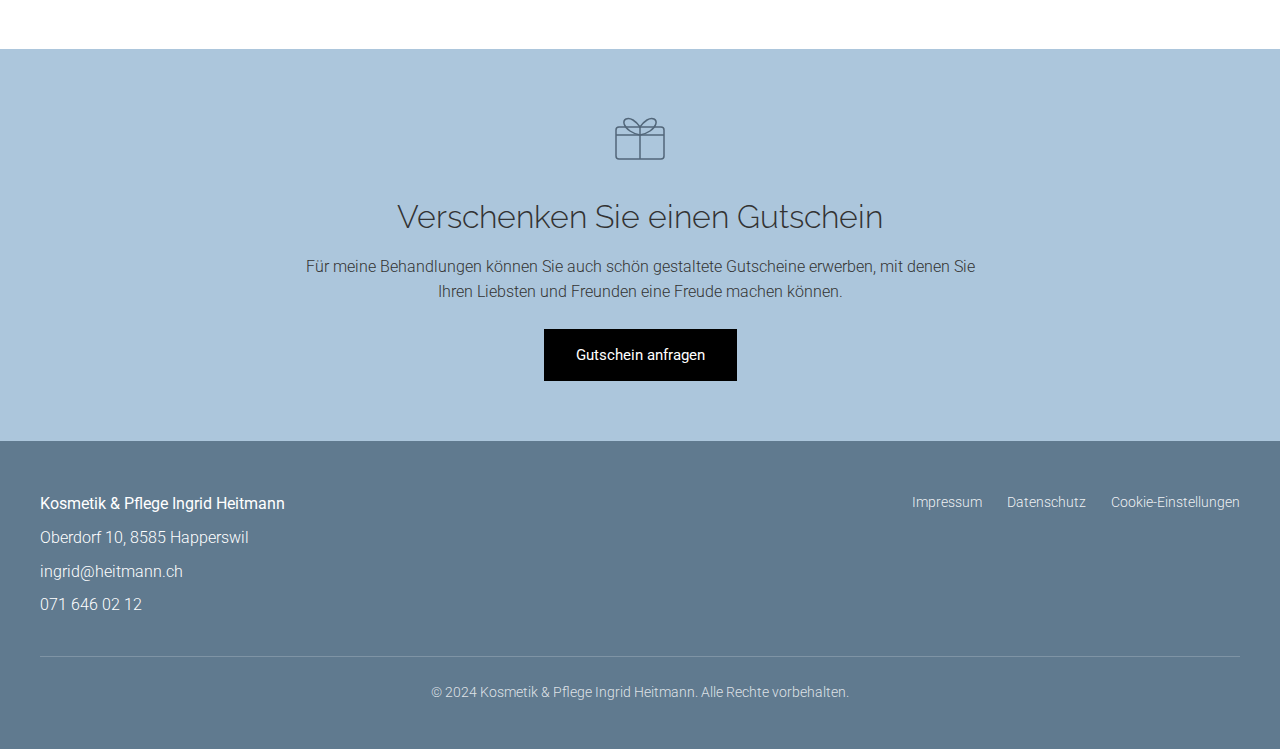
<file: leistungen.html>
<!DOCTYPE html>
<html lang="de">
<head>
  <meta charset="utf-8">
  <meta name="viewport" content="width=device-width, initial-scale=1">
  <title>Leistungen | Kosmetik & Pflege Ingrid Heitmann</title>
  <meta name="description" content="Leistungen - Rufen Sie gerne an und lassen sich individuell beraten, welche Behandlung für Ihre Bedürfnisse optimal ist.">
  <link rel="icon" href="img/540d9d33-3859-42d2-b223-b35416b62882.jpg" type="image/jpeg">
  <link rel="preconnect" href="https://fonts.googleapis.com">
  <link rel="preconnect" href="https://fonts.gstatic.com" crossorigin>
  <link href="https://fonts.googleapis.com/css2?family=Raleway:wght@300;400;500&family=Roboto:wght@300;400;500&display=swap" rel="stylesheet">
  <link rel="stylesheet" href="css/style.css">
</head>
<body>
  <!-- Header -->
  <header class="header">
    <div class="container">
      <a href="index.html" class="logo">Kosmetik & Pflege Ingrid Heitmann</a>
      <button class="menu-toggle" aria-label="Menu">&#9776;</button>
      <nav class="nav">
        <a href="index.html">Home</a>
        <a href="leistungen.html" class="active">Leistungen</a>
        <a href="produkte.html">Produkte</a>
        <a href="ueber-mich.html">Über mich</a>
        <a href="kontakt.html">Kontakt</a>
      </nav>
      <div class="social-links">
        <a href="https://www.facebook.com/ingrid.heitmann.56" target="_blank" rel="noopener" aria-label="Facebook">f</a>
      </div>
    </div>
  </header>

  <!-- Page Header -->
  <section class="page-header" style="background: linear-gradient(rgba(96, 122, 143, 0.7), rgba(96, 122, 143, 0.7)), url('img/ca413377-3d8a-4640-a126-c33a27b0e8ce.jpg') center/cover;">
    <div class="container">
      <h1>Leistungen</h1>
      <p>Entdecken Sie unser vielfältiges Angebot</p>
    </div>
  </section>

  <!-- Services Section -->
  <section class="section">
    <div class="container">
      <div class="services-intro">
        <p>Rufen Sie gerne an und lassen sich individuell beraten, welche Behandlung für Ihre Bedürfnisse optimal ist. Jede Behandlung wird mit Sorgfalt und Hingabe durchgeführt.</p>
      </div>

      <div class="services-grid">
        <!-- Augenkosmetik -->
        <div class="service-card">
          <div class="service-card-header">
            <div class="service-icon">
              <svg viewBox="0 0 24 24" xmlns="http://www.w3.org/2000/svg">
                <path d="M12 5C5.636 5 2 12 2 12s3.636 7 10 7 10-7 10-7-3.636-7-10-7z"/>
                <circle cx="12" cy="12" r="3"/>
                <path d="M4 4c2 2 3 4 3 4M20 4c-2 2-3 4-3 4" stroke-linecap="round"/>
              </svg>
            </div>
            <h3>Augenkosmetik</h3>
          </div>
          <ul class="service-items">
            <li>Brauenkorrektur</li>
            <li>Wimpernlifting</li>
            <li>Wimpern und Brauen färben</li>
          </ul>
        </div>

        <!-- Gesichtsbehandlungen -->
        <div class="service-card">
          <div class="service-card-header">
            <div class="service-icon">
              <svg viewBox="0 0 24 24" xmlns="http://www.w3.org/2000/svg">
                <ellipse cx="12" cy="13" rx="7" ry="9"/>
                <path d="M9 10.5c0 .5.5 1 1 1s1-.5 1-1M13 10.5c0 .5.5 1 1 1s1-.5 1-1" stroke-linecap="round"/>
                <path d="M10 15c.5.5 1.5 1 2 1s1.5-.5 2-1" stroke-linecap="round"/>
                <path d="M8 5c1-2 2.5-3 4-3s3 1 4 3" stroke-linecap="round"/>
              </svg>
            </div>
            <h3>Gesichtsbehandlungen</h3>
          </div>
          <ul class="service-items">
            <li>Diverse Gesichtsbehandlungen mit Make-up</li>
            <li>Individuelle Hautanalyse</li>
            <li>Tiefenreinigung</li>
          </ul>
        </div>

        <!-- Haarentfernung -->
        <div class="service-card">
          <div class="service-card-header">
            <div class="service-icon">
              <svg viewBox="0 0 24 24" xmlns="http://www.w3.org/2000/svg">
                <path d="M12 3v18M12 3c-2 3-2 6 0 9M12 3c2 3 2 6 0 9" stroke-linecap="round"/>
                <path d="M8 21h8" stroke-linecap="round"/>
                <circle cx="12" cy="14" r="2"/>
              </svg>
            </div>
            <h3>Haarentfernung</h3>
          </div>
          <ul class="service-items">
            <li>Haarentfernung mit Warm-Wachs</li>
            <li>Sanfte Methoden für alle Hauttypen</li>
          </ul>
        </div>

        <!-- Manicure & Pedicure -->
        <div class="service-card">
          <div class="service-card-header">
            <div class="service-icon">
              <svg viewBox="0 0 24 24" xmlns="http://www.w3.org/2000/svg">
                <path d="M12 3v4M8 5v3M16 5v3M6 10c0 7 3 11 6 11s6-4 6-11" stroke-linecap="round"/>
                <path d="M6 12h12M6 16h12" stroke-linecap="round" opacity="0.5"/>
              </svg>
            </div>
            <h3>Manicure & Pedicure</h3>
          </div>
          <ul class="service-items">
            <li>Manicure</li>
            <li>Kosmetische Fusspflege</li>
            <li>Calluspeeling</li>
          </ul>
        </div>

        <!-- Massagen -->
        <div class="service-card">
          <div class="service-card-header">
            <div class="service-icon">
              <svg viewBox="0 0 24 24" xmlns="http://www.w3.org/2000/svg">
                <path d="M4 12c2-2 4-3 8-3s6 1 8 3" stroke-linecap="round"/>
                <path d="M6 16c1.5-1 3-1.5 6-1.5s4.5.5 6 1.5" stroke-linecap="round"/>
                <circle cx="8" cy="8" r="2"/>
                <circle cx="16" cy="8" r="2"/>
                <path d="M10 6c.5-1 1.5-2 2-2s1.5 1 2 2" stroke-linecap="round"/>
              </svg>
            </div>
            <h3>Massagen</h3>
          </div>
          <ul class="service-items">
            <li>Verschiedene Massageangebote</li>
            <li>Entspannung für Körper und Geist</li>
          </ul>
        </div>

        <!-- Beauty Hours -->
        <div class="service-card">
          <div class="service-card-header">
            <div class="service-icon">
              <svg viewBox="0 0 24 24" xmlns="http://www.w3.org/2000/svg">
                <path d="M12 2l2.4 7.4h7.6l-6.2 4.5 2.4 7.4-6.2-4.5-6.2 4.5 2.4-7.4-6.2-4.5h7.6z"/>
                <circle cx="12" cy="12" r="3" opacity="0.5"/>
              </svg>
            </div>
            <h3>Beauty Hours für Girls</h3>
          </div>
          <ul class="service-items">
            <li>Schmink-Kurse für 13-16-jährige Mädchen</li>
          </ul>
        </div>
      </div>
    </div>
  </section>

  <!-- Gift Voucher Section -->
  <section class="section section-accent">
    <div class="container text-center">
      <div style="margin-bottom: 1.5rem;">
        <svg width="56" height="56" viewBox="0 0 56 56" fill="none" xmlns="http://www.w3.org/2000/svg" style="opacity: 0.7;">
          <rect x="4" y="18" width="48" height="32" rx="3" stroke="#2c3e50" stroke-width="1.5" fill="none"/>
          <path d="M4 26h48" stroke="#2c3e50" stroke-width="1.5"/>
          <path d="M28 18v32" stroke="#2c3e50" stroke-width="1.5"/>
          <path d="M28 18c-4-6-10-10-14-8s-2 8 4 12c3 2 7 3.5 10 4" stroke="#2c3e50" stroke-width="1.5" stroke-linecap="round" fill="none"/>
          <path d="M28 18c4-6 10-10 14-8s2 8-4 12c-3 2-7 3.5-10 4" stroke="#2c3e50" stroke-width="1.5" stroke-linecap="round" fill="none"/>
        </svg>
      </div>
      <h2>Verschenken Sie einen Gutschein</h2>
      <p style="max-width: 700px; margin: 0 auto 1.5rem;">Für meine Behandlungen können Sie auch schön gestaltete Gutscheine erwerben, mit denen Sie Ihren Liebsten und Freunden eine Freude machen können.</p>
      <a href="kontakt.html" class="btn">Gutschein anfragen</a>
    </div>
  </section>

  <!-- Footer -->
  <footer class="footer">
    <div class="container">
      <div class="footer-content">
        <div class="footer-info">
          <p><strong>Kosmetik & Pflege Ingrid Heitmann</strong></p>
          <p>Oberdorf 10, 8585 Happerswil</p>
          <p><a href="mailto:ingrid@heitmann.ch">ingrid@heitmann.ch</a></p>
          <p><a href="tel:+41716460212">071 646 02 12</a></p>
        </div>
        <div class="footer-links">
          <a href="impressum.html">Impressum</a>
          <a href="datenschutz.html">Datenschutz</a>
          <a href="cookie-einstellungen.html">Cookie-Einstellungen</a>
        </div>
      </div>
      <div class="footer-bottom">
        <p>&copy; 2024 Kosmetik & Pflege Ingrid Heitmann. Alle Rechte vorbehalten.</p>
      </div>
    </div>
  </footer>

  <script>
    document.querySelector('.menu-toggle').addEventListener('click', function() {
      document.querySelector('.nav').classList.toggle('open');
    });
  </script>
</body>
</html>
</file>
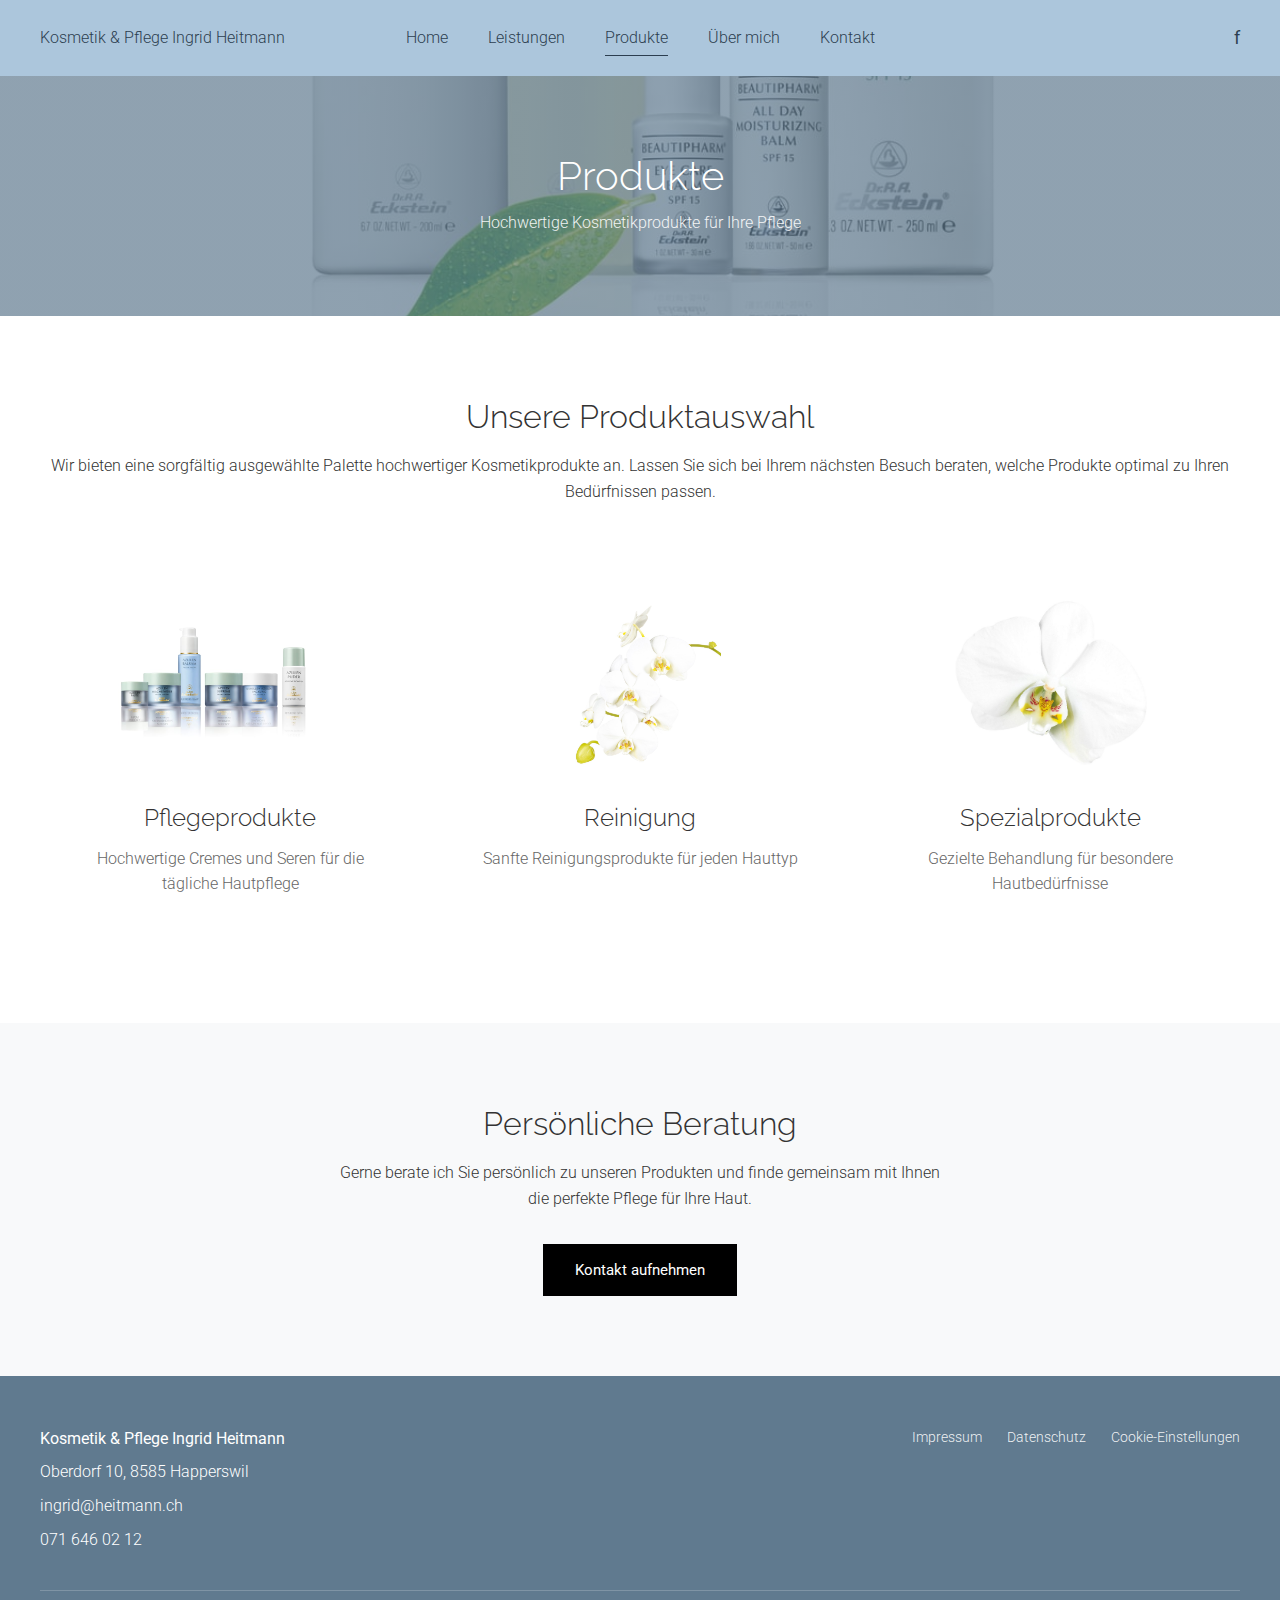
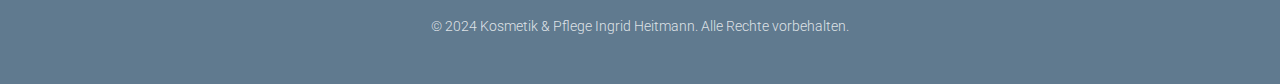
<file: produkte.html>
<!DOCTYPE html>
<html lang="de">
<head>
  <meta charset="utf-8">
  <meta name="viewport" content="width=device-width, initial-scale=1">
  <title>Produkte | Kosmetik & Pflege Ingrid Heitmann</title>
  <meta name="description" content="Produkte - Hochwertige Kosmetikprodukte bei Kosmetik & Pflege Ingrid Heitmann">
  <link rel="icon" href="img/540d9d33-3859-42d2-b223-b35416b62882.jpg" type="image/jpeg">
  <link rel="preconnect" href="https://fonts.googleapis.com">
  <link rel="preconnect" href="https://fonts.gstatic.com" crossorigin>
  <link href="https://fonts.googleapis.com/css2?family=Raleway:wght@300;400;500&family=Roboto:wght@300;400;500&display=swap" rel="stylesheet">
  <link rel="stylesheet" href="css/style.css">
</head>
<body>
  <!-- Header -->
  <header class="header">
    <div class="container">
      <a href="index.html" class="logo">Kosmetik & Pflege Ingrid Heitmann</a>
      <button class="menu-toggle" aria-label="Menu">&#9776;</button>
      <nav class="nav">
        <a href="index.html">Home</a>
        <a href="leistungen.html">Leistungen</a>
        <a href="produkte.html" class="active">Produkte</a>
        <a href="ueber-mich.html">Über mich</a>
        <a href="kontakt.html">Kontakt</a>
      </nav>
      <div class="social-links">
        <a href="https://www.facebook.com/ingrid.heitmann.56" target="_blank" rel="noopener" aria-label="Facebook">f</a>
      </div>
    </div>
  </header>

  <!-- Page Header -->
  <section class="page-header" style="background: linear-gradient(rgba(96, 122, 143, 0.7), rgba(96, 122, 143, 0.7)), url('img/8dbf18df-4d37-4960-82d9-28923d4342b2.jpg') center/cover;">
    <div class="container">
      <h1>Produkte</h1>
      <p>Hochwertige Kosmetikprodukte für Ihre Pflege</p>
    </div>
  </section>

  <!-- Products Section -->
  <section class="section">
    <div class="container">
      <div class="section-title">
        <h2>Unsere Produktauswahl</h2>
        <p>Wir bieten eine sorgfältig ausgewählte Palette hochwertiger Kosmetikprodukte an. Lassen Sie sich bei Ihrem nächsten Besuch beraten, welche Produkte optimal zu Ihren Bedürfnissen passen.</p>
      </div>
      <div class="product-grid">
        <div class="product-card">
          <div class="product-card-image">
            <img src="img/1454780c-6b6f-4736-a6d5-0490a50fcb3b.jpg" alt="Pflegeprodukte">
          </div>
          <h3>Pflegeprodukte</h3>
          <p>Hochwertige Cremes und Seren für die tägliche Hautpflege</p>
        </div>
        <div class="product-card">
          <div class="product-card-image">
            <img src="img/d8ea2df0-4281-45b2-8999-a668cd704f64.jpg" alt="Reinigungsprodukte">
          </div>
          <h3>Reinigung</h3>
          <p>Sanfte Reinigungsprodukte für jeden Hauttyp</p>
        </div>
        <div class="product-card">
          <div class="product-card-image">
            <img src="img/c6455a17-9cf9-4c7c-963f-468ccaa2fb86.jpg" alt="Spezialprodukte">
          </div>
          <h3>Spezialprodukte</h3>
          <p>Gezielte Behandlung für besondere Hautbedürfnisse</p>
        </div>
      </div>
    </div>
  </section>

  <!-- CTA Section -->
  <section class="section section-light">
    <div class="container text-center">
      <h2>Persönliche Beratung</h2>
      <p style="max-width: 600px; margin: 0 auto 2rem;">Gerne berate ich Sie persönlich zu unseren Produkten und finde gemeinsam mit Ihnen die perfekte Pflege für Ihre Haut.</p>
      <a href="kontakt.html" class="btn">Kontakt aufnehmen</a>
    </div>
  </section>

  <!-- Footer -->
  <footer class="footer">
    <div class="container">
      <div class="footer-content">
        <div class="footer-info">
          <p><strong>Kosmetik & Pflege Ingrid Heitmann</strong></p>
          <p>Oberdorf 10, 8585 Happerswil</p>
          <p><a href="mailto:ingrid@heitmann.ch">ingrid@heitmann.ch</a></p>
          <p><a href="tel:+41716460212">071 646 02 12</a></p>
        </div>
        <div class="footer-links">
          <a href="impressum.html">Impressum</a>
          <a href="datenschutz.html">Datenschutz</a>
          <a href="cookie-einstellungen.html">Cookie-Einstellungen</a>
        </div>
      </div>
      <div class="footer-bottom">
        <p>&copy; 2024 Kosmetik & Pflege Ingrid Heitmann. Alle Rechte vorbehalten.</p>
      </div>
    </div>
  </footer>

  <script>
    document.querySelector('.menu-toggle').addEventListener('click', function() {
      document.querySelector('.nav').classList.toggle('open');
    });
  </script>
</body>
</html>
</file>
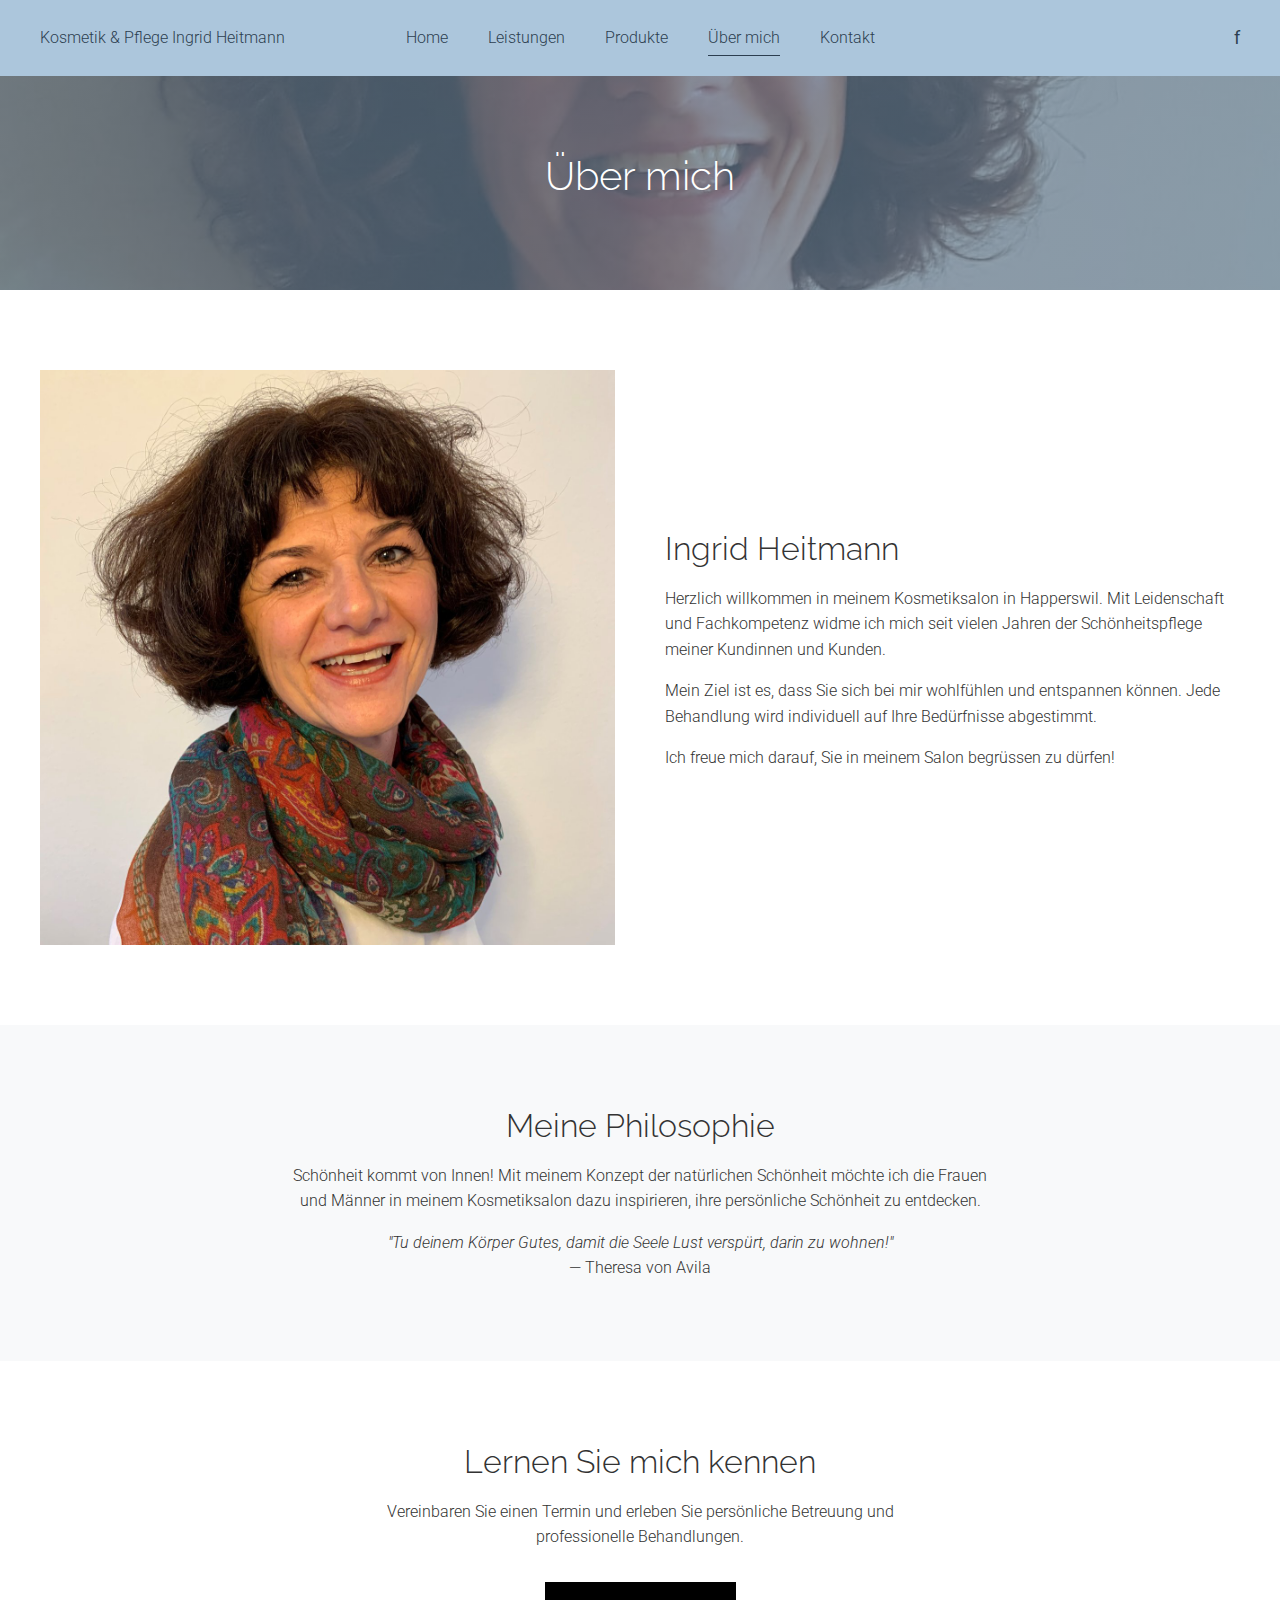
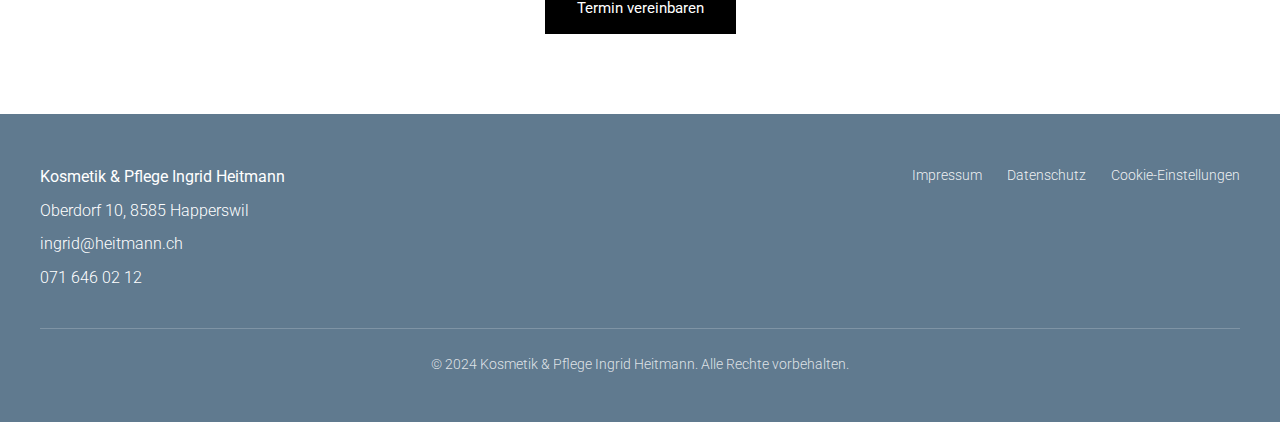
<file: ueber-mich.html>
<!DOCTYPE html>
<html lang="de">
<head>
  <meta charset="utf-8">
  <meta name="viewport" content="width=device-width, initial-scale=1">
  <title>Über mich | Kosmetik & Pflege Ingrid Heitmann</title>
  <meta name="description" content="Über mich - Lernen Sie Ingrid Heitmann und ihren Kosmetiksalon in Happerswil kennen">
  <link rel="icon" href="img/540d9d33-3859-42d2-b223-b35416b62882.jpg" type="image/jpeg">
  <link rel="preconnect" href="https://fonts.googleapis.com">
  <link rel="preconnect" href="https://fonts.gstatic.com" crossorigin>
  <link href="https://fonts.googleapis.com/css2?family=Raleway:wght@300;400;500&family=Roboto:wght@300;400;500&display=swap" rel="stylesheet">
  <link rel="stylesheet" href="css/style.css">
</head>
<body>
  <!-- Header -->
  <header class="header">
    <div class="container">
      <a href="index.html" class="logo">Kosmetik & Pflege Ingrid Heitmann</a>
      <button class="menu-toggle" aria-label="Menu">&#9776;</button>
      <nav class="nav">
        <a href="index.html">Home</a>
        <a href="leistungen.html">Leistungen</a>
        <a href="produkte.html">Produkte</a>
        <a href="ueber-mich.html" class="active">Über mich</a>
        <a href="kontakt.html">Kontakt</a>
      </nav>
      <div class="social-links">
        <a href="https://www.facebook.com/ingrid.heitmann.56" target="_blank" rel="noopener" aria-label="Facebook">f</a>
      </div>
    </div>
  </header>

  <!-- Page Header -->
  <section class="page-header" style="background: linear-gradient(rgba(96, 122, 143, 0.7), rgba(96, 122, 143, 0.7)), url('img/853c5634-471d-4a65-9bed-ebda45b08b60.jpg') center/cover;">
    <div class="container">
      <h1>Über mich</h1>
    </div>
  </section>

  <!-- About Section -->
  <section class="section">
    <div class="container">
      <div class="about-content">
        <div>
          <img src="img/69f01342-06ab-4fa9-a0c8-74df471fdcdd.jpg" alt="Ingrid Heitmann - Inhaberin Kosmetiksalon Happerswil">
        </div>
        <div>
          <h2>Ingrid Heitmann</h2>
          <p>Herzlich willkommen in meinem Kosmetiksalon in Happerswil. Mit Leidenschaft und Fachkompetenz widme ich mich seit vielen Jahren der Schönheitspflege meiner Kundinnen und Kunden.</p>
          <p>Mein Ziel ist es, dass Sie sich bei mir wohlfühlen und entspannen können. Jede Behandlung wird individuell auf Ihre Bedürfnisse abgestimmt.</p>
          <p>Ich freue mich darauf, Sie in meinem Salon begrüssen zu dürfen!</p>
        </div>
      </div>
    </div>
  </section>

  <!-- Philosophy Section -->
  <section class="section section-light">
    <div class="container text-center">
      <h2>Meine Philosophie</h2>
      <p style="max-width: 700px; margin: 0 auto;">Schönheit kommt von Innen! Mit meinem Konzept der natürlichen Schönheit möchte ich die Frauen und Männer in meinem Kosmetiksalon dazu inspirieren, ihre persönliche Schönheit zu entdecken.</p>
      <p style="max-width: 700px; margin: 1rem auto 0;"><em>"Tu deinem Körper Gutes, damit die Seele Lust verspürt, darin zu wohnen!"</em><br>— Theresa von Avila</p>
    </div>
  </section>

  <!-- CTA Section -->
  <section class="section">
    <div class="container text-center">
      <h2>Lernen Sie mich kennen</h2>
      <p style="max-width: 600px; margin: 0 auto 2rem;">Vereinbaren Sie einen Termin und erleben Sie persönliche Betreuung und professionelle Behandlungen.</p>
      <a href="kontakt.html" class="btn">Termin vereinbaren</a>
    </div>
  </section>

  <!-- Footer -->
  <footer class="footer">
    <div class="container">
      <div class="footer-content">
        <div class="footer-info">
          <p><strong>Kosmetik & Pflege Ingrid Heitmann</strong></p>
          <p>Oberdorf 10, 8585 Happerswil</p>
          <p><a href="mailto:ingrid@heitmann.ch">ingrid@heitmann.ch</a></p>
          <p><a href="tel:+41716460212">071 646 02 12</a></p>
        </div>
        <div class="footer-links">
          <a href="impressum.html">Impressum</a>
          <a href="datenschutz.html">Datenschutz</a>
          <a href="cookie-einstellungen.html">Cookie-Einstellungen</a>
        </div>
      </div>
      <div class="footer-bottom">
        <p>&copy; 2024 Kosmetik & Pflege Ingrid Heitmann. Alle Rechte vorbehalten.</p>
      </div>
    </div>
  </footer>

  <script>
    document.querySelector('.menu-toggle').addEventListener('click', function() {
      document.querySelector('.nav').classList.toggle('open');
    });
  </script>
</body>
</html>
</file>
<file: css/style.css>
/* Reset and Base Styles */
*, *::before, *::after {
  box-sizing: border-box;
  margin: 0;
  padding: 0;
}

:root {
  --primary-color: #2c3e50;
  --accent-color: #607a8f;
  --header-bg: #acc6dc;
  --hero-overlay: rgba(172, 198, 220, 0.77);
  --text-color: #333;
  --text-light: #666;
  --bg-light: #f8f9fa;
  --white: #fff;
  --black: #000;
  --font-headline: 'Raleway', sans-serif;
  --font-body: 'Roboto', sans-serif;
}

html {
  scroll-behavior: smooth;
}

body {
  font-family: var(--font-body);
  font-weight: 300;
  line-height: 1.6;
  color: var(--text-color);
}

h1, h2, h3, h4, h5, h6 {
  font-family: var(--font-headline);
  font-weight: 300;
  line-height: 1.3;
  margin-bottom: 1rem;
}

h1 { font-size: 2.5rem; }
h2 { font-size: 2rem; }
h3 { font-size: 1.5rem; }

p {
  margin-bottom: 1rem;
}

a {
  color: var(--primary-color);
  text-decoration: none;
  transition: color 0.3s ease;
}

a:hover {
  color: var(--accent-color);
}

img {
  max-width: 100%;
  height: auto;
  display: block;
}

.container {
  max-width: 1400px;
  margin: 0 auto;
  padding: 0 40px;
}

/* Header & Navigation */
.header {
  position: fixed;
  top: 0;
  left: 0;
  right: 0;
  background: var(--header-bg);
  z-index: 1000;
}

.header .container {
  display: flex;
  justify-content: space-between;
  align-items: center;
  padding: 20px 40px;
  max-width: 100%;
}

.logo {
  font-family: var(--font-body);
  font-size: 1rem;
  font-weight: 300;
  color: var(--primary-color);
  white-space: nowrap;
  flex-shrink: 0;
  min-width: 280px;
}

.nav {
  display: flex;
  gap: 40px;
  justify-content: center;
  flex: 1;
}

.nav a {
  font-family: var(--font-body);
  font-size: 1rem;
  font-weight: 300;
  color: var(--primary-color);
  padding: 5px 0;
  position: relative;
  text-decoration: none;
}

.nav a::after {
  content: '';
  position: absolute;
  bottom: 0;
  left: 0;
  width: 0;
  height: 1px;
  background: var(--primary-color);
  transition: width 0.3s ease;
}

.nav a:hover::after,
.nav a.active::after {
  width: 100%;
}

.nav a:hover {
  color: var(--primary-color);
}

.social-links {
  display: flex;
  gap: 15px;
  min-width: 280px;
  justify-content: flex-end;
}

.social-links a {
  color: var(--primary-color);
  font-size: 1.1rem;
  font-weight: 400;
}

/* Mobile Menu */
.menu-toggle {
  display: none;
  background: none;
  border: none;
  font-size: 1.5rem;
  cursor: pointer;
  padding: 5px;
  color: var(--primary-color);
}

@media (max-width: 900px) {
  .header .container {
    padding: 15px 20px;
  }

  .logo {
    min-width: auto;
    font-size: 0.9rem;
  }

  .menu-toggle {
    display: block;
  }

  .nav {
    display: none;
    position: absolute;
    top: 100%;
    left: 0;
    right: 0;
    background: var(--header-bg);
    flex-direction: column;
    padding: 20px;
    gap: 15px;
  }

  .nav.open {
    display: flex;
  }

  .social-links {
    display: none;
  }
}

/* Hero Section */
.hero {
  position: relative;
  height: 100vh;
  min-height: 700px;
  display: flex;
  align-items: flex-end;
  justify-content: flex-start;
  color: var(--primary-color);
  padding-bottom: 120px;
}

.hero-image {
  position: absolute;
  top: 0;
  left: 0;
  width: 100%;
  height: 100%;
  object-fit: cover;
  z-index: 0;
}

.hero-overlay {
  position: absolute;
  top: 0;
  left: 0;
  width: 100%;
  height: 100%;
  background: var(--hero-overlay);
  z-index: 1;
}

.hero-content {
  position: relative;
  z-index: 2;
  padding: 0 40px;
  max-width: 700px;
  text-align: left;
}

.hero h1 {
  font-family: var(--font-headline);
  font-size: 4rem;
  font-weight: 300;
  line-height: 1.1;
  margin-bottom: 1.5rem;
  color: var(--primary-color);
}

.hero .tagline {
  font-family: var(--font-body);
  font-size: 0.95rem;
  font-weight: 300;
  letter-spacing: 0.5px;
  margin-bottom: 2.5rem;
  color: var(--primary-color);
  line-height: 1.8;
}

.btn {
  display: inline-block;
  padding: 14px 32px;
  background: var(--black);
  color: var(--white);
  font-family: var(--font-body);
  font-weight: 400;
  font-size: 0.95rem;
  border: none;
  transition: all 0.3s ease;
  cursor: pointer;
}

.btn:hover {
  background: var(--primary-color);
  color: var(--white);
}

.btn-light {
  background: var(--white);
  color: var(--primary-color);
}

.btn-light:hover {
  background: var(--black);
  color: var(--white);
}

.scroll-down {
  position: absolute;
  bottom: 40px;
  left: 50%;
  transform: translateX(-50%);
  z-index: 2;
  color: var(--primary-color);
  font-size: 1.5rem;
  opacity: 0.7;
  transition: opacity 0.3s ease;
}

.scroll-down:hover {
  opacity: 1;
  color: var(--primary-color);
}

.scroll-down svg {
  width: 14px;
  height: 8px;
  fill: var(--primary-color);
}

@media (max-width: 768px) {
  .hero {
    padding-bottom: 80px;
    min-height: 600px;
  }

  .hero h1 {
    font-size: 2.5rem;
  }

  .hero-content {
    padding: 0 20px;
  }

  .hero .tagline {
    font-size: 0.85rem;
  }
}

/* Sections */
.section {
  padding: 80px 0;
}

.section-light {
  background: var(--bg-light);
}

.section-gray {
  background: #5e5e5e;
  color: var(--white);
}

.section-title {
  text-align: center;
  margin-bottom: 3rem;
}

.section-title h2 {
  margin-bottom: 1rem;
}

.text-center {
  text-align: center;
}

/* Gallery Section */
.gallery-section {
  padding: 0;
}

.gallery-grid {
  display: grid;
  grid-template-columns: repeat(2, 1fr);
  gap: 4px;
}

.gallery-item {
  position: relative;
  overflow: hidden;
}

.gallery-item img {
  width: 100%;
  height: 450px;
  object-fit: cover;
  transition: transform 0.6s ease;
}

.gallery-item:hover img {
  transform: scale(1.03);
}

.gallery-overlay {
  position: absolute;
  bottom: 0;
  left: 0;
  right: 0;
  padding: 30px;
  background: linear-gradient(to top, rgba(0,0,0,0.5) 0%, transparent 100%);
  opacity: 0;
  transition: opacity 0.4s ease;
}

.gallery-item:hover .gallery-overlay {
  opacity: 1;
}

.gallery-overlay span {
  color: var(--white);
  font-family: var(--font-headline);
  font-size: 1.1rem;
  font-weight: 300;
  letter-spacing: 0.05em;
}

@media (max-width: 768px) {
  .gallery-grid {
    grid-template-columns: 1fr;
    gap: 2px;
  }

  .gallery-item img {
    height: 300px;
  }

  .gallery-overlay {
    opacity: 1;
    padding: 20px;
  }
}

/* Cards */
.cards {
  display: grid;
  grid-template-columns: repeat(3, 1fr);
  gap: 30px;
}

@media (max-width: 900px) {
  .cards {
    grid-template-columns: repeat(2, 1fr);
  }
}

@media (max-width: 600px) {
  .cards {
    grid-template-columns: 1fr;
  }
}

.card {
  background: var(--white);
  overflow: hidden;
  transition: transform 0.3s ease;
}

.card:hover {
  transform: translateY(-5px);
}

.card img {
  width: 100%;
  height: 280px;
  object-fit: cover;
}

.card-content {
  padding: 25px;
  text-align: center;
}

.card h3 {
  margin-bottom: 0.75rem;
  font-weight: 300;
}

.card p {
  font-size: 0.95rem;
  color: var(--text-light);
  line-height: 1.6;
  margin-bottom: 1.25rem;
}

.card .btn {
  margin-top: 0;
}

/* Contact Section */
.contact-info {
  display: grid;
  grid-template-columns: repeat(3, 1fr);
  gap: 40px;
}

@media (max-width: 768px) {
  .contact-info {
    grid-template-columns: 1fr;
    text-align: center;
  }
}

.contact-box h3 {
  margin-bottom: 1rem;
  font-weight: 300;
}

.contact-box p {
  margin-bottom: 0.5rem;
}

.contact-box a {
  color: inherit;
}

.contact-box a:hover {
  text-decoration: underline;
}

/* Contact Form */
.contact-form {
  max-width: 600px;
  margin: 40px auto 0;
}

.form-group {
  margin-bottom: 20px;
}

.form-group label {
  display: block;
  margin-bottom: 5px;
  font-weight: 400;
}

.form-group input,
.form-group textarea {
  width: 100%;
  padding: 12px;
  border: 1px solid #ddd;
  font-family: inherit;
  font-size: 1rem;
}

.form-group textarea {
  min-height: 150px;
  resize: vertical;
}

.form-group input:focus,
.form-group textarea:focus {
  outline: none;
  border-color: var(--accent-color);
}

/* Footer */
.footer {
  background: var(--accent-color);
  color: var(--white);
  padding: 50px 0 30px;
}

.footer-content {
  display: flex;
  justify-content: space-between;
  align-items: flex-start;
  flex-wrap: wrap;
  gap: 30px;
  margin-bottom: 30px;
}

.footer-info p {
  margin-bottom: 0.5rem;
  font-weight: 300;
}

.footer-info a {
  color: var(--white);
}

.footer-links {
  display: flex;
  gap: 25px;
}

.footer-links a {
  color: rgba(255,255,255,0.9);
  font-size: 0.9rem;
  font-weight: 300;
}

.footer-links a:hover {
  color: var(--white);
  text-decoration: underline;
}

.footer-bottom {
  text-align: center;
  padding-top: 25px;
  border-top: 1px solid rgba(255,255,255,0.2);
  font-size: 0.85rem;
  color: rgba(255,255,255,0.8);
}

/* Page Headers (for internal pages) */
.page-header {
  background: var(--accent-color);
  color: var(--white);
  padding: 150px 0 80px;
  text-align: center;
}

.page-header h1 {
  margin-bottom: 0.5rem;
  font-weight: 300;
}

.page-header p {
  margin-bottom: 0;
  opacity: 0.9;
}

/* Service List */
.service-list {
  max-width: 800px;
  margin: 0 auto;
}

.service-item {
  display: flex;
  justify-content: space-between;
  align-items: center;
  padding: 15px 0;
  border-bottom: 1px solid #eee;
}

.service-item:last-child {
  border-bottom: none;
}

.service-name {
  font-weight: 300;
}

/* Product Cards */
.product-grid {
  display: grid;
  grid-template-columns: repeat(3, 1fr);
  gap: 30px;
}

@media (max-width: 900px) {
  .product-grid {
    grid-template-columns: 1fr;
  }
}

.product-card {
  text-align: center;
  padding: 30px;
  background: var(--white);
  display: flex;
  flex-direction: column;
}

.product-card-image {
  height: 200px;
  display: flex;
  align-items: center;
  justify-content: center;
  margin-bottom: 20px;
}

.product-card img {
  max-height: 200px;
  max-width: 100%;
  object-fit: contain;
}

.product-card h3 {
  margin-bottom: 0.75rem;
}

.product-card p {
  color: var(--text-light);
}

/* About Section */
.about-content {
  display: grid;
  grid-template-columns: 1fr 1fr;
  gap: 50px;
  align-items: center;
}

@media (max-width: 768px) {
  .about-content {
    grid-template-columns: 1fr;
  }
}

/* Gift Section */
.section-accent {
  background: var(--header-bg);
  padding: 60px 0;
}

/* Utilities */
.mb-0 { margin-bottom: 0; }
.mb-1 { margin-bottom: 1rem; }
.mb-2 { margin-bottom: 2rem; }
.mt-2 { margin-top: 2rem; }

/* ========================================
   LEISTUNGEN PAGE - Botanical Serenity
   ======================================== */

.services-intro {
  text-align: center;
  max-width: 700px;
  margin: 0 auto 4rem;
  position: relative;
}

.services-intro::after {
  content: '';
  display: block;
  width: 60px;
  height: 1px;
  background: var(--accent-color);
  margin: 2rem auto 0;
}

.services-intro p {
  font-size: 1.1rem;
  color: var(--text-light);
  line-height: 1.8;
}

/* Service Grid */
.services-grid {
  display: grid;
  grid-template-columns: repeat(2, 1fr);
  gap: 40px;
  max-width: 1100px;
  margin: 0 auto;
}

@media (max-width: 900px) {
  .services-grid {
    grid-template-columns: 1fr;
    gap: 30px;
  }
}

/* Service Card */
.service-card {
  background: var(--white);
  border: 1px solid rgba(44, 62, 80, 0.08);
  padding: 45px 40px;
  position: relative;
  overflow: hidden;
  transition: all 0.5s cubic-bezier(0.23, 1, 0.32, 1);
  opacity: 0;
  transform: translateY(30px);
  animation: cardReveal 0.7s cubic-bezier(0.23, 1, 0.32, 1) forwards;
}

.service-card:nth-child(1) { animation-delay: 0.1s; }
.service-card:nth-child(2) { animation-delay: 0.2s; }
.service-card:nth-child(3) { animation-delay: 0.3s; }
.service-card:nth-child(4) { animation-delay: 0.4s; }
.service-card:nth-child(5) { animation-delay: 0.5s; }
.service-card:nth-child(6) { animation-delay: 0.6s; }

@keyframes cardReveal {
  to {
    opacity: 1;
    transform: translateY(0);
  }
}

.service-card::before {
  content: '';
  position: absolute;
  top: 0;
  left: 0;
  width: 100%;
  height: 3px;
  background: linear-gradient(90deg, var(--header-bg), var(--accent-color));
  transform: scaleX(0);
  transform-origin: left;
  transition: transform 0.5s cubic-bezier(0.23, 1, 0.32, 1);
}

.service-card:hover::before {
  transform: scaleX(1);
}

.service-card:hover {
  transform: translateY(-8px);
  box-shadow: 0 25px 60px -20px rgba(44, 62, 80, 0.2);
  border-color: transparent;
}

/* Decorative corner element */
.service-card::after {
  content: '';
  position: absolute;
  bottom: -30px;
  right: -30px;
  width: 100px;
  height: 100px;
  background: radial-gradient(circle, var(--header-bg) 0%, transparent 70%);
  opacity: 0.3;
  transition: opacity 0.5s ease, transform 0.5s ease;
}

.service-card:hover::after {
  opacity: 0.5;
  transform: scale(1.2);
}

/* Service Card Header */
.service-card-header {
  display: flex;
  align-items: center;
  gap: 20px;
  margin-bottom: 25px;
}

.service-icon {
  width: 60px;
  height: 60px;
  flex-shrink: 0;
  display: flex;
  align-items: center;
  justify-content: center;
  background: linear-gradient(135deg, rgba(172, 198, 220, 0.2) 0%, rgba(96, 122, 143, 0.1) 100%);
  border-radius: 50%;
  transition: all 0.4s ease;
}

.service-icon svg {
  width: 30px;
  height: 30px;
  stroke: var(--accent-color);
  stroke-width: 1.5;
  fill: none;
  transition: stroke 0.3s ease;
}

.service-card:hover .service-icon {
  background: linear-gradient(135deg, var(--header-bg) 0%, var(--accent-color) 100%);
  transform: rotate(5deg) scale(1.05);
}

.service-card:hover .service-icon svg {
  stroke: var(--white);
}

.service-card-header h3 {
  font-family: var(--font-headline);
  font-size: 1.4rem;
  font-weight: 300;
  color: var(--primary-color);
  margin: 0;
  letter-spacing: 0.02em;
}

/* Service Items List */
.service-items {
  list-style: none;
  padding: 0;
  margin: 0;
  position: relative;
}

.service-items li {
  padding: 12px 0;
  padding-left: 22px;
  position: relative;
  font-weight: 300;
  color: var(--text-color);
  border-bottom: 1px solid rgba(44, 62, 80, 0.06);
  transition: all 0.3s ease;
}

.service-items li:last-child {
  border-bottom: none;
}

.service-items li::before {
  content: '';
  position: absolute;
  left: 0;
  top: 50%;
  transform: translateY(-50%);
  width: 6px;
  height: 6px;
  background: var(--header-bg);
  border-radius: 50%;
  transition: all 0.3s ease;
}

.service-card:hover .service-items li::before {
  background: var(--accent-color);
}

.service-items li:hover {
  padding-left: 28px;
  color: var(--primary-color);
}

.service-items li:hover::before {
  transform: translateY(-50%) scale(1.3);
  background: var(--accent-color);
}

/* Feature Card (for special items like Beauty Hours) */
.service-card.featured {
  grid-column: span 2;
  background: linear-gradient(135deg, rgba(172, 198, 220, 0.15) 0%, rgba(255, 255, 255, 1) 50%);
  text-align: center;
  padding: 55px 50px;
}

@media (max-width: 900px) {
  .service-card.featured {
    grid-column: span 1;
  }
}

.service-card.featured .service-card-header {
  flex-direction: column;
  gap: 15px;
}

.service-card.featured .service-icon {
  width: 80px;
  height: 80px;
}

.service-card.featured .service-icon svg {
  width: 40px;
  height: 40px;
}

.service-card.featured .service-items {
  display: inline-block;
  text-align: left;
}

.service-card.featured p {
  font-style: italic;
  color: var(--text-light);
  margin-top: 15px;
}

/* Gift Voucher Section */
.gift-section {
  background: linear-gradient(135deg, var(--header-bg) 0%, #9ab8d0 100%);
  position: relative;
  overflow: hidden;
}

.gift-section::before {
  content: '';
  position: absolute;
  top: -50%;
  right: -20%;
  width: 60%;
  height: 200%;
  background: radial-gradient(ellipse, rgba(255,255,255,0.15) 0%, transparent 60%);
  pointer-events: none;
}

.gift-section h2 {
  color: var(--primary-color);
  position: relative;
}

.gift-section p {
  color: var(--primary-color);
  opacity: 0.85;
  position: relative;
}

.gift-icon {
  width: 70px;
  height: 70px;
  margin: 0 auto 25px;
  display: flex;
  align-items: center;
  justify-content: center;
  background: rgba(255,255,255,0.3);
  border-radius: 50%;
  backdrop-filter: blur(5px);
}

.gift-icon svg {
  width: 35px;
  height: 35px;
  stroke: var(--primary-color);
  stroke-width: 1.5;
  fill: none;
}

/* CTA Section for Services */
.services-cta {
  text-align: center;
  padding: 60px 0;
  position: relative;
}

.services-cta::before {
  content: '';
  position: absolute;
  top: 0;
  left: 50%;
  transform: translateX(-50%);
  width: 1px;
  height: 60px;
  background: linear-gradient(to bottom, transparent, var(--accent-color));
}

.services-cta p {
  font-size: 1.1rem;
  color: var(--text-light);
  margin-bottom: 1.5rem;
}
</file>
